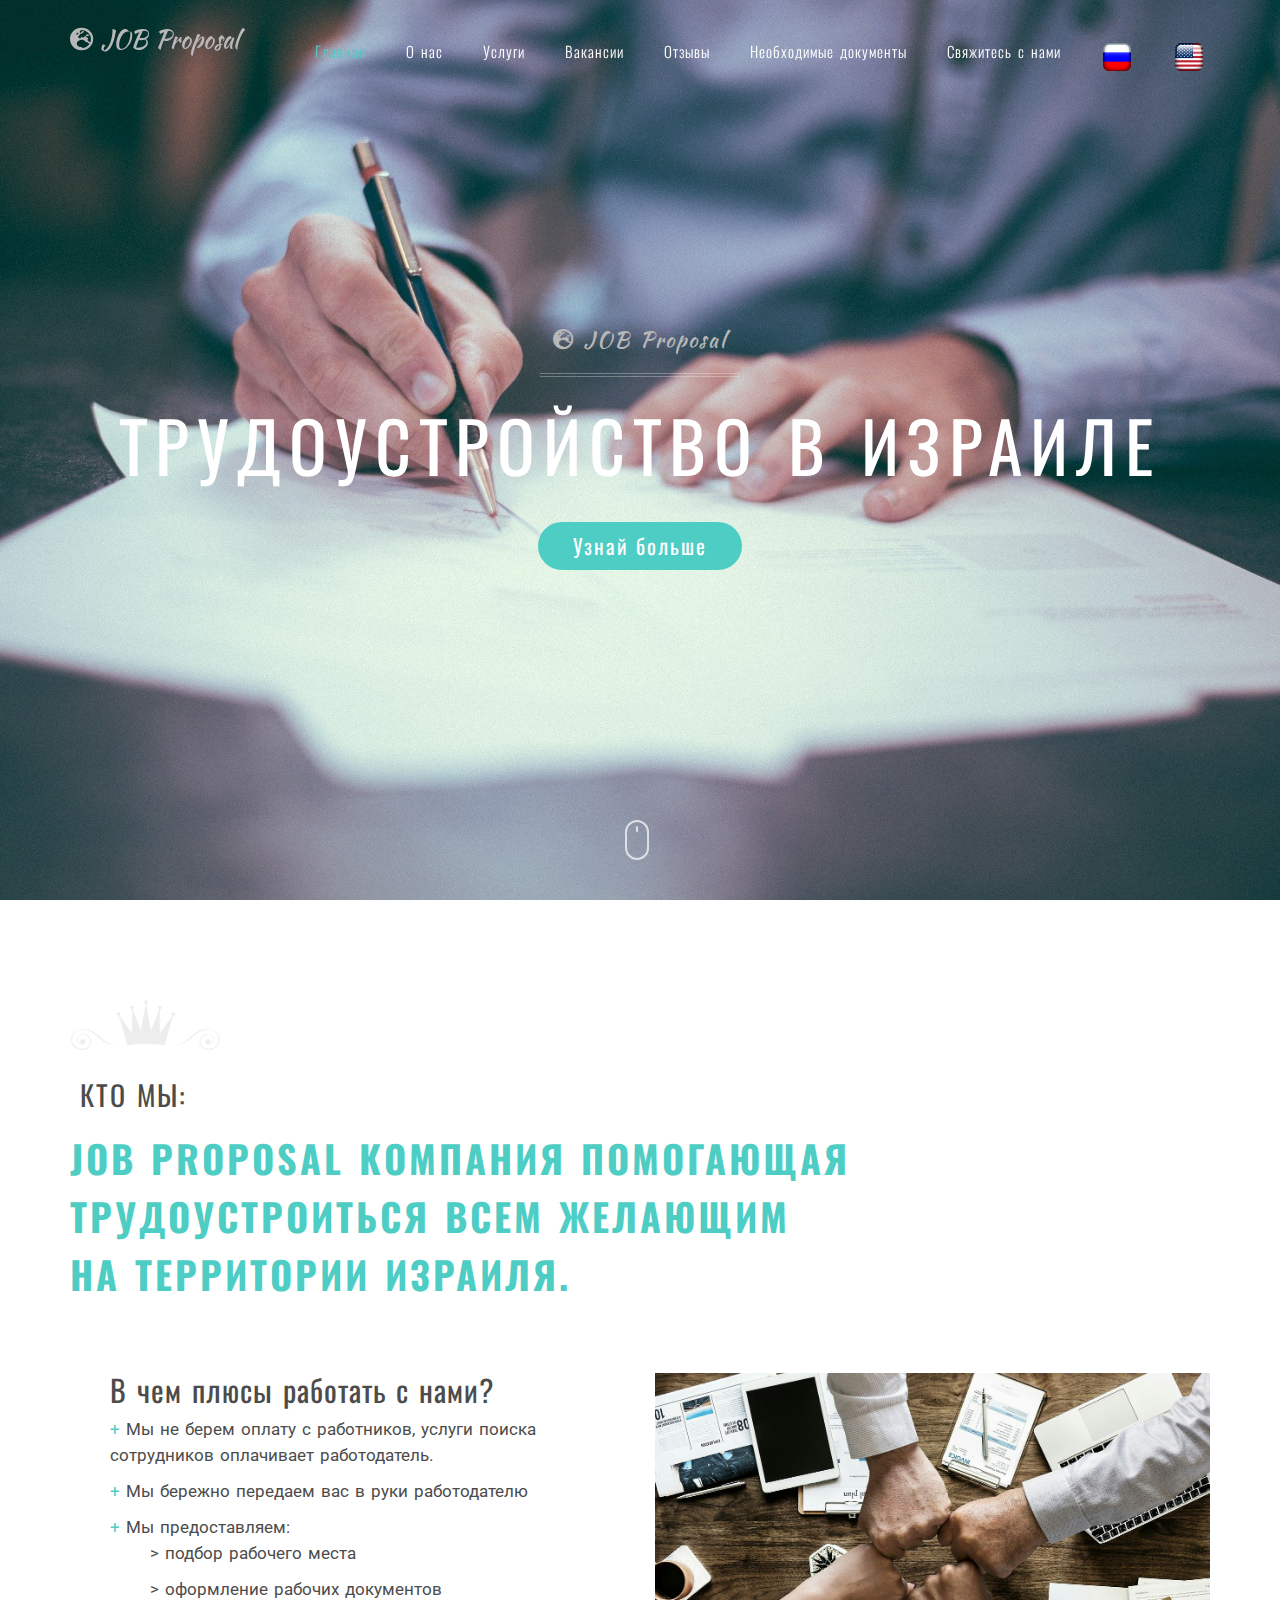
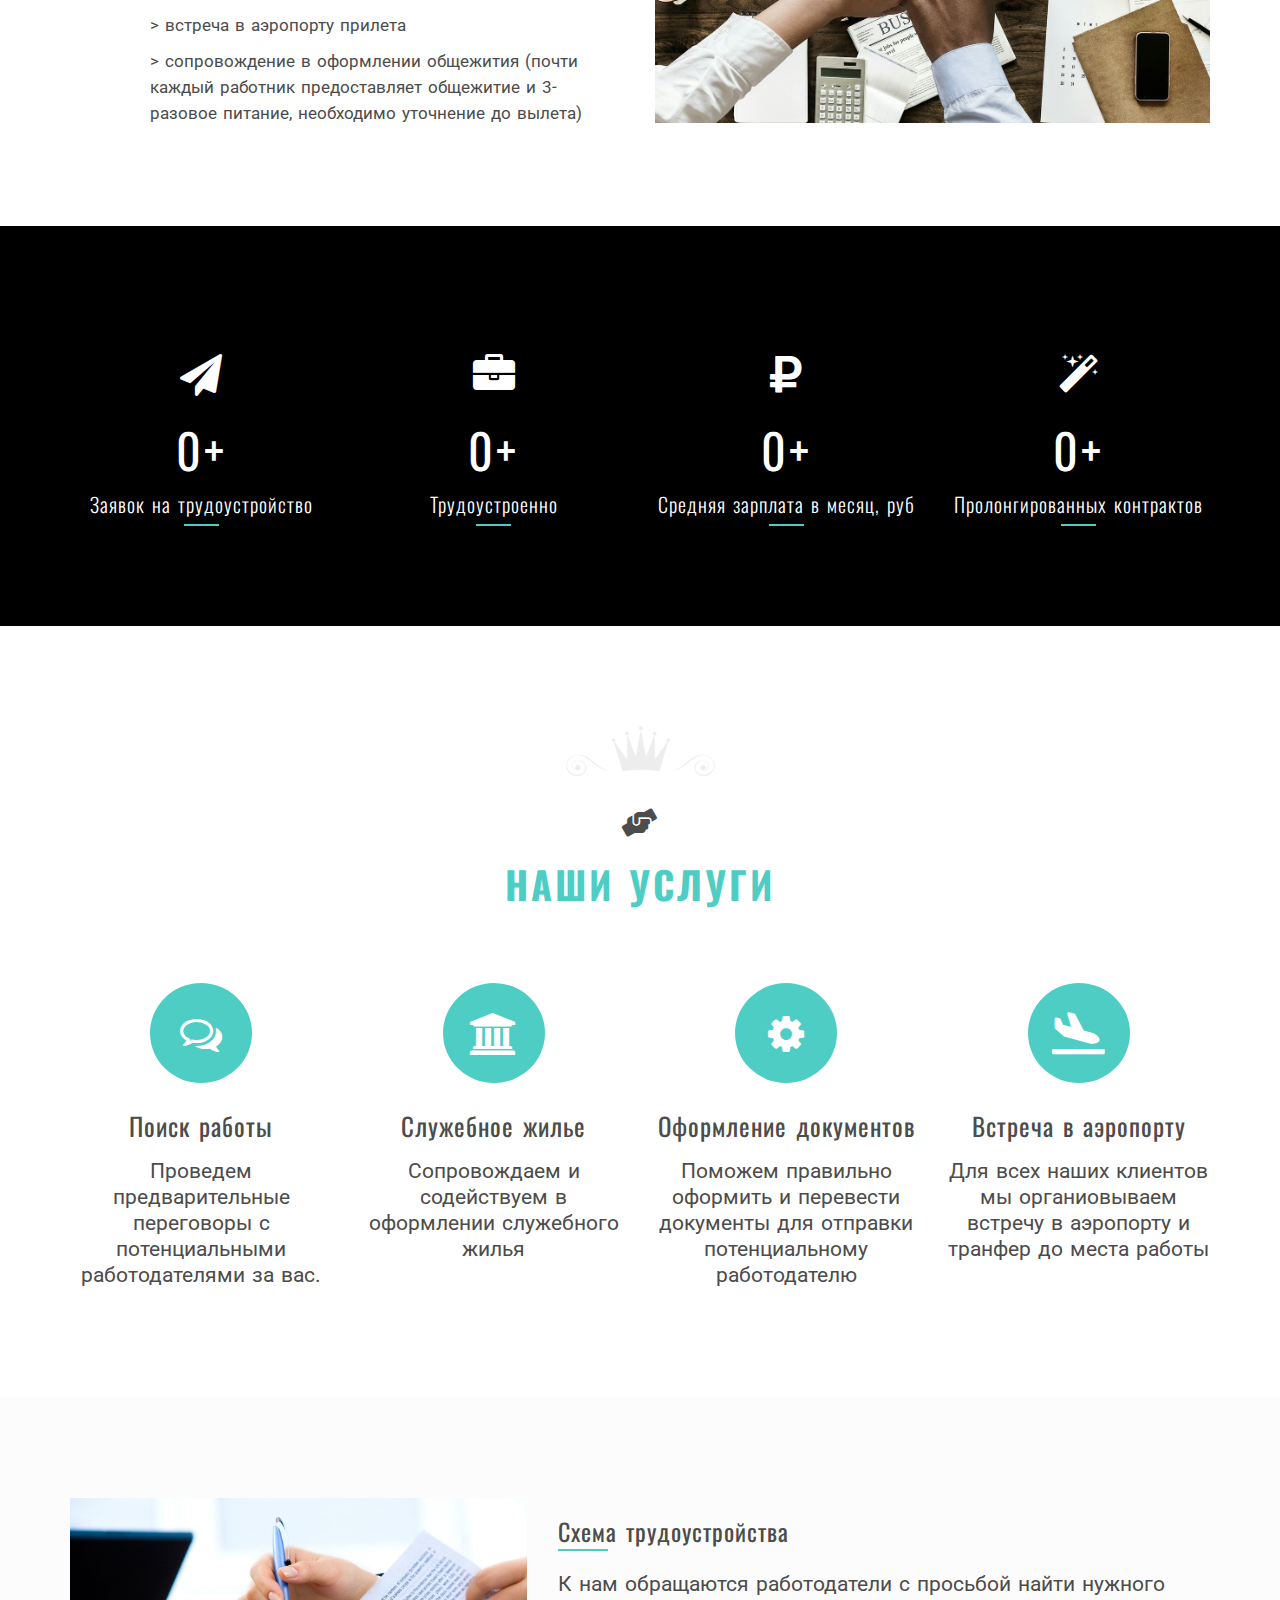
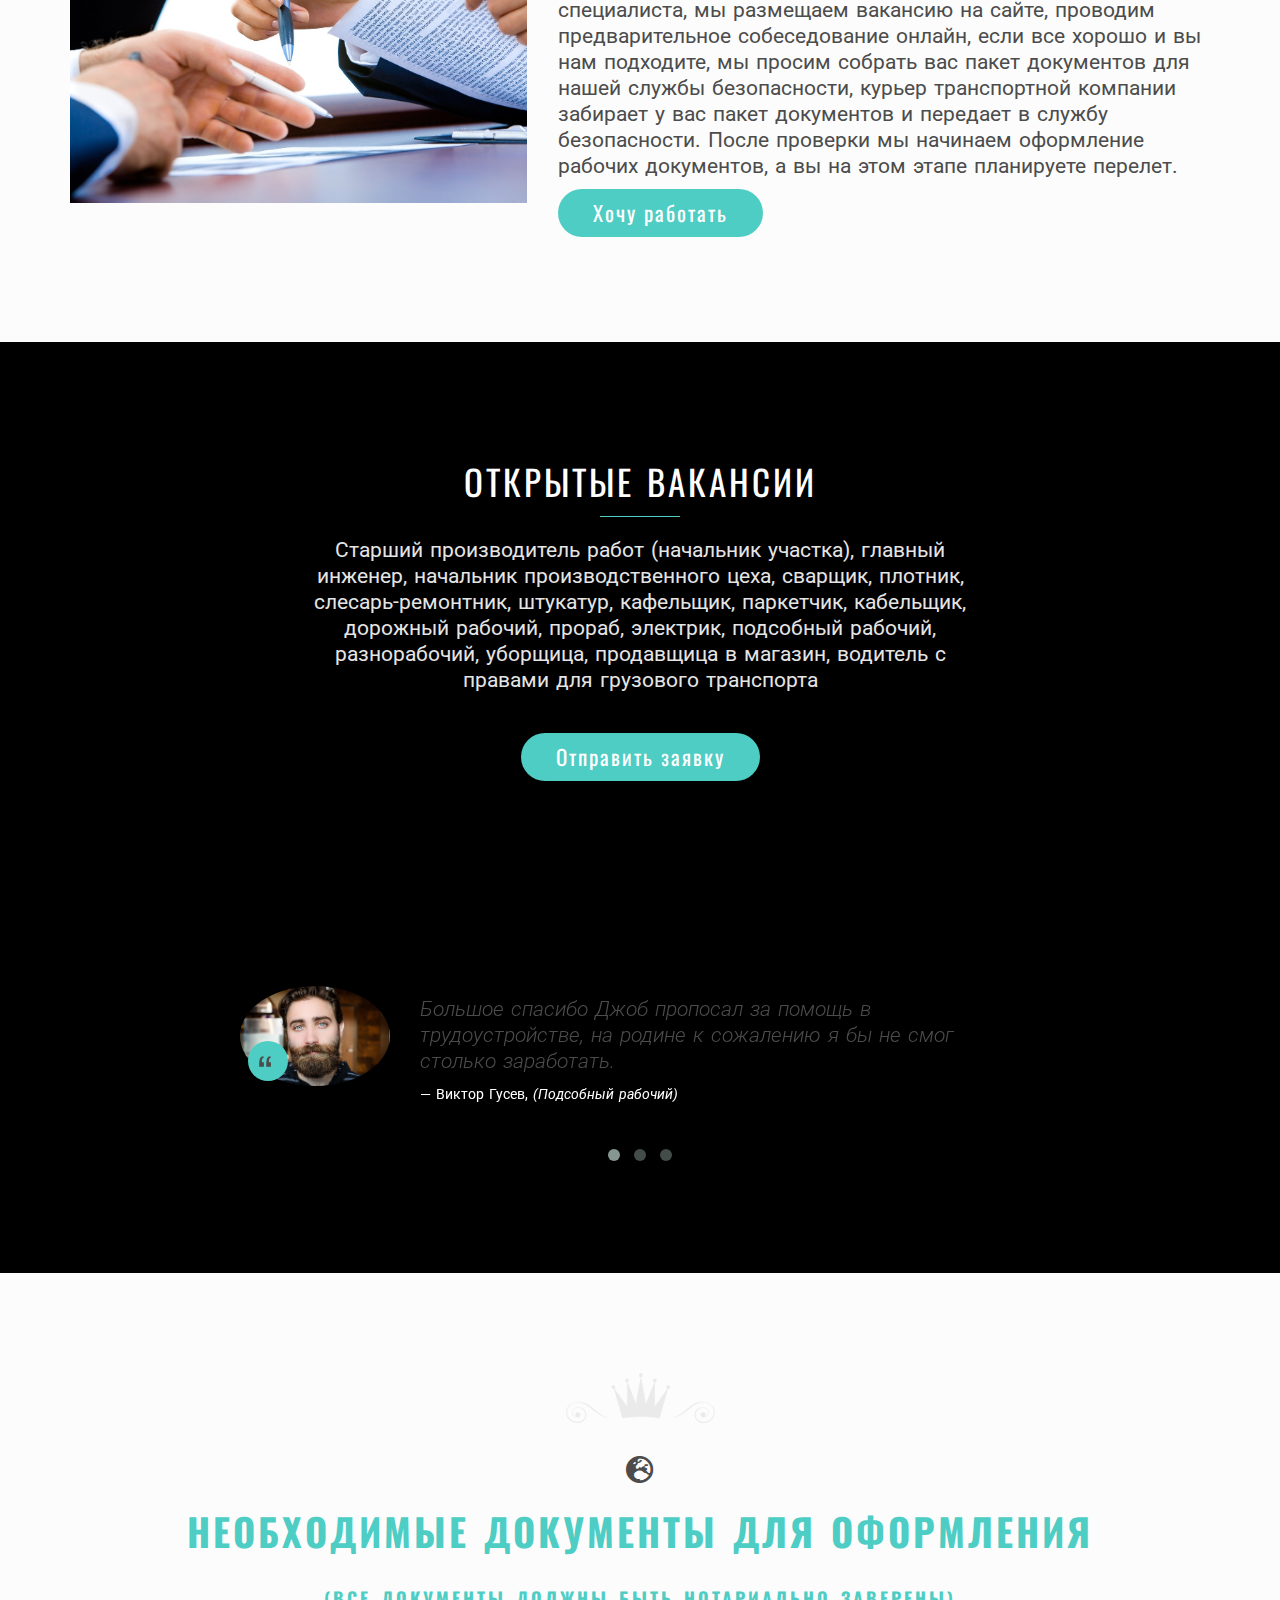
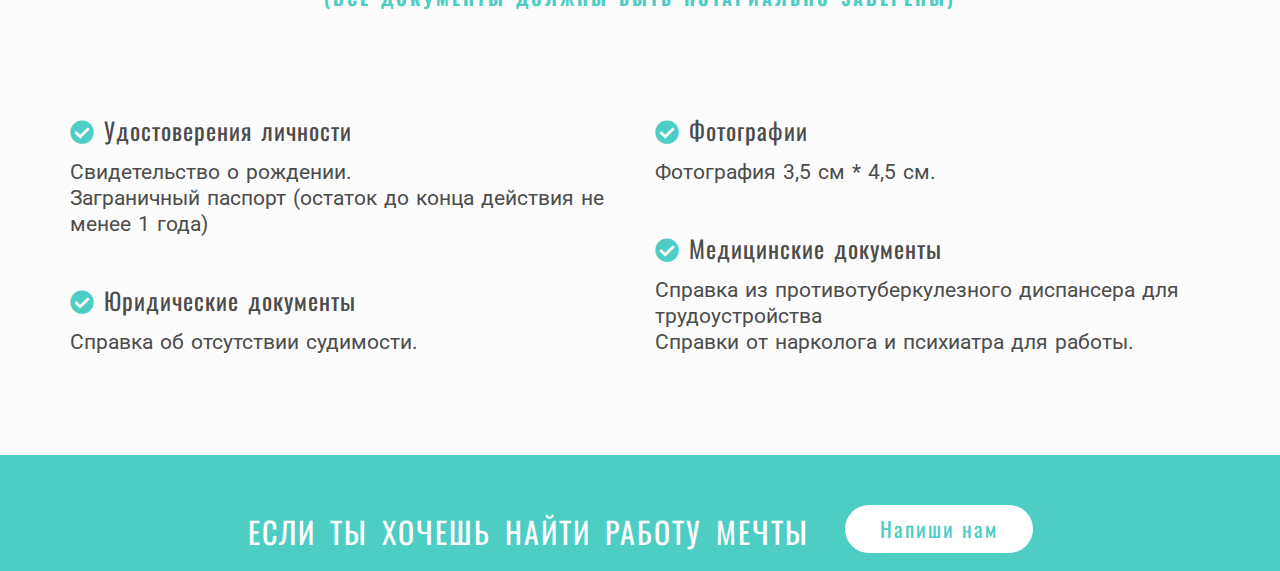
<file: index.html>
<!DOCTYPE html>
<html lang="ru">

<head>
    <meta charset="utf-8">
    <meta http-equiv="X-UA-Compatible" content="IE=edge">
    <meta name="viewport" content="width=device-width, initial-scale=1">
    <title>JOB Proposal - трудоустройство в Израиле</title>
    <link rel="shortcut icon" href="./images/favicon.ico" type="image/x-icon">
    <link href="https://fonts.googleapis.com/css?family=Kaushan+Script|Roboto&display=swap" rel="stylesheet">
    <link href="http://fonts.googleapis.com/css?family=Open+Sans:400,800italic,800,700italic,700,600italic,400italic,600,300italic,300|Oswald:400,300,700" rel="stylesheet" type="text/css">
    <link rel="stylesheet" href="https://cdnjs.cloudflare.com/ajax/libs/font-awesome/5.11.2/css/all.min.css">
    <!-- Bootstrap -->
    <link href="css/bootstrap.min.css" rel="stylesheet">
    <link href="css/font-awesome.min.css" rel="stylesheet">
    <link href="css/owl.carousel.css" rel="stylesheet">
    <link href="css/owl.theme.css" rel="stylesheet">
    <link href="css/owl.transitions.css" rel="stylesheet">
    <link href="css/style.css" rel="stylesheet">




    <!-- HTML5 shim and Respond.js for IE8 support of HTML5 elements and media queries -->
    <!-- WARNING: Respond.js doesn't work if you view the page via file:// -->
    <!--[if lt IE 9]>
		<script src="js/html5shiv.min.js"></script>
		<script src="js/respond.min.js"></script>
		<![endif]-->
</head>

<body data-spy="scroll" data-target=".main-nav">

    <header class="st-navbar">
        <nav class="navbar navbar-default navbar-fixed-top clearfix" role="navigation">
            <div class="container">
                <!-- Brand and toggle get grouped for better mobile display -->
                <div class="navbar-header">
                    <button type="button" class="navbar-toggle collapsed" data-toggle="collapse" data-target="#sept-main-nav">
						<span class="sr-only">Toggle navigation</span>
						<span class="icon-bar"></span>
						<span class="icon-bar"></span>
						<span class="icon-bar"></span>
					</button>
                    <a class="navbar-brand" href="#">
                        <p><i class="fas fa-globe-europe"></i> JOB Proposal</p>
                    </a>
                </div>

                <!-- Collect the nav links, forms, and other content for toggling -->
                <div class="collapse navbar-collapse main-nav" id="sept-main-nav">
                    <ul class="nav navbar-nav navbar-right">
                        <li class="active"><a href="#home">Главная</a></li>
                        <li><a href="#about">О нас</a></li>
                        <li><a href="#service">Услуги</a></li>
                        <li><a href="#vacancy">Вакансии</a></li>
                        <li><a href="#reviews">Отзывы</a></li>
                        <li><a href="#documents">Необходимые документы</a></li>
                        <li>


                            <a type="button" data-toggle="modal" data-target="#exampleModalCenter">Свяжитесь с нами</a></li>
                        <li>
                            <a href="index.html"><img src="./images/russia_flags_flag_17058.png" alt="Русский"></a>
                        </li>
                        <li>
                            <a href="indexEN.html"><img src="./images/united_states_flags_flag_17080 (1).png" alt="English"></a>
                        </li>
                    </ul>
                </div>
                <!-- /.navbar-collapse -->
            </div>
        </nav>
    </header>

    <section class="home" id="home" data-stellar-background-ratio="0.4">
        <div class="container">
            <div class="row">
                <div class="col-md-12">
                    <div class="st-home-unit">
                        <div class="hero-txt">
                            <p class="hero-work"><span class="name_agency"><i class="fas fa-globe-europe"></i> JOB
									Proposal</span></p>
                            <h2 class="hero-title">Трудоустройство в Израиле</h2>
                            <!-- <p class="hero-sub-title">We Provide Hight Quality Bootstrap Template</p> -->
                            <!-- <a href="#" class="btn btn-default btn-lg left-btn">Purchase Now</a> -->
                            <button type="button" class="btn btn-main btn-lg" data-toggle="modal" data-target="#exampleModalCenter">
								Узнай больше
							</button>



                        </div>

                    </div>
                </div>
            </div>
        </div>
        <div class="mouse-icon">
            <div class="wheel"></div>
        </div>
    </section>
    <section class="about" id="about">
        <div class="container">
            <div class="row">
                <div class="col-md-12">
                    <div class="section-title justify-content-md-center">
                        <h3>Кто мы:</h3>
                        <p>JOB Proposal компания помогающая трудоустроиться всем желающим <br> на территории Израиля.</p>
                    </div>
                    <div class="row mb90">
                        <div class="col-md-6 with_a_marker">
                            <h2 class="mt-0 ml-4">В чем плюсы работать с нами?</h2>
                            <ol>
                                <li>Мы не берем оплату с работников, услуги поиска сотрудников оплачивает работодатель.</li>
                                <li>Мы бережно передаем вас в руки работодателю</li>
                                <li>Мы предоставляем:
                                    <ul>
                                        <li>подбор рабочего места</li>
                                        <li>оформление рабочих документов</li>
                                        <li>встреча в аэропорту прилета</li>
                                        <li>сопровождение в оформлении общежития (почти каждый работник предоставляет общежитие и 3- разовое питание, необходимо уточнение до вылета)</li>
                                    </ul>
                                </li>

                            </ol>
                        </div>
                        <div class="col-md-6">
                            <img src="photos/about.jpg" alt="" class="img-responsive">
                        </div>
                    </div>

                </div>
            </div>
        </div>
    </section>

    <section class="funfacts" data-stellar-background-ratio="0.4">
        <div class="container">
            <div class="row">
                <div class="col-md-3">
                    <div class="funfact">
                        <div class="st-funfact-icon"><i class="fa fa-send"></i></div>
                        <div class="st-funfact-counter"><span class="st-ff-count" data-from="0" data-to="1349" data-runit="1">0</span>+</div>
                        <strong class="funfact-title">Заявок на трудоустройство</strong>
                    </div>
                    <!-- .funfact -->
                </div>
                <div class="col-md-3">
                    <div class="funfact">
                        <div class="st-funfact-icon"><i class="fa fa-briefcase"></i></div>
                        <div class="st-funfact-counter"><span class="st-ff-count" data-from="0" data-to="1127" data-runit="1">0</span>+</div>
                        <strong class="funfact-title">Трудоустроенно</strong>
                    </div>
                    <!-- .funfact -->
                </div>
                <div class="col-md-3">
                    <div class="funfact">
                        <div class="st-funfact-icon"><i class="fas fa-ruble-sign"></i></div>
                        <div class="st-funfact-counter"><span class="st-ff-count" data-from="0" data-to="95480" data-runit="1">0</span>+</div>
                        <strong class="funfact-title">Средняя зарплата в месяц, руб</strong>
                    </div>
                    <!-- .funfact -->
                </div>
                <div class="col-md-3">
                    <div class="funfact">
                        <div class="st-funfact-icon"><i class="fa fa-magic"></i></div>
                        <div class="st-funfact-counter"><span class="st-ff-count" data-from="0" data-to="974" data-runit="1">0</span>+</div>
                        <strong class="funfact-title">Пролонгированных контрактов</strong>
                    </div>
                    <!-- .funfact -->
                </div>
            </div>
        </div>
    </section>

    <section class="service" id="service">
        <div class="container">
            <div class="row">
                <div class="col-md-12">
                    <div class="section-title st-center">
                        <h3><i class="fas fa-hands-helping"></i></h3>
                        <p>Наши услуги</p>
                    </div>
                    <div class="row">
                        <div class="col-md-3">
                            <div class="st-feature">
                                <div class="st-feature-icon"><i class="fa fa-comments-o"></i></div>
                                <strong class="st-feature-title">Поиск работы</strong>
                                <p>Проведем предварительные переговоры с потенциальными работодателями за вас.</p>
                            </div>
                        </div>
                        <div class="col-md-3">
                            <div class="st-feature">
                                <div class="st-feature-icon"><i class="fa fa-university"></i></div>
                                <strong class="st-feature-title">Служебное жилье</strong>
                                <p>Сопровождаем и содействуем в оформлении служебного жилья</p>
                            </div>
                        </div>
                        <div class="col-md-3">
                            <div class="st-feature">
                                <div class="st-feature-icon"><i class="fa fa-cog"></i></div>
                                <strong class="st-feature-title">Оформление документов</strong>
                                <p>Поможем правильно оформить и перевести документы для отправки потенциальному работодателю
                                </p>
                            </div>
                        </div>
                        <div class="col-md-3">
                            <div class="st-feature">
                                <div class="st-feature-icon"><i class="fas fa-plane-arrival"></i></div>
                                <strong class="st-feature-title">Встреча в аэропорту</strong>
                                <p>Для всех наших клиентов мы органиовываем встречу в аэропорту и транфер до места работы
                                </p>
                            </div>
                        </div>
                    </div>
                </div>
            </div>
        </div>
    </section>

    <section class="features-desc">
        <div class="container">
            <div class="row">
                <div class="col-md-5">
                    <img src="photos/feature.jpg" alt="" class="img-responsive">
                </div>
                <div class="col-md-7">
                    <h3 class="bottom-line">Схема трудоустройства</h3>
                    <p>К нам обращаются работодатели с просьбой найти нужного специалиста, мы размещаем вакансию на сайте, проводим предварительное собеседование онлайн, если все хорошо и вы нам подходите, мы просим собрать вас пакет документов для нашей
                        службы безопасности, курьер транспортной компании забирает у вас пакет документов и передает в службу безопасности. После проверки мы начинаем оформление рабочих документов, а вы на этом этапе планируете перелет.</p>
                    <button type="button" class="btn btn-main btn-lg" data-toggle="modal" data-target="#exampleModalCenter">
						Хочу работать
					</button>
                </div>
            </div>
        </div>
    </section>

    <section class="call-2-acction" id="vacancy" data-stellar-background-ratio="0.4">
        <div class="container">
            <div class="row">
                <div class="col-md-12">
                    <div class="c2a">
                        <h2 class="text-white">Открытые вакансии</h2>
                        <p class="text-white">Старший производитель работ (начальник участка), главный инженер, начальник производственного цеха, сварщик, плотник, слесарь-ремонтник, штукатур, кафельщик, паркетчик, кабельщик, дорожный рабочий, прораб, электрик, подсобный рабочий,
                            разнорабочий, уборщица, продавщица в магазин, водитель с правами для грузового транспорта
                        </p>

                        <button type="button" class="btn btn-main btn-lg" data-toggle="modal" data-target="#exampleModalCenter">
							Отправить заявку
						</button>

                    </div>
                </div>
            </div>
        </div>
    </section>

    <section class="testimonials" id="reviews">
        <div class="container">
            <div class="row">
                <div class="col-md-12">
                    <div class="testimonials-carousel">
                        <ul>
                            <li>
                                <div class="testimonial">
                                    <div class="testimonial-img">
                                        <img src="photos/client.jpg" alt="" width="150px">
                                    </div>
                                    <blockquote>
                                        <p>Большое спасибо Джоб пропосал за помощь в трудоустройстве, на родине к сожалению я бы не смог столько заработать.</p>
                                        <footer>Виктор Гусев, <cite title="Source Title">(Подсобный рабочий)</cite>
                                        </footer>
                                    </blockquote>
                                </div>
                            </li>
                            <li>
                                <div class="testimonial">
                                    <div class="testimonial-img">
                                        <img src="photos/client2.jpg" alt="" width="150px">
                                    </div>
                                    <blockquote>
                                        <p>Спасибо фирме. Все быстро и четко. Жаль у нас в стране деньги не заработать
                                        </p>
                                        <footer>Мария Синицина, <cite title="Source Title">(продавщица)</cite></footer>
                                    </blockquote>
                                </div>
                            </li>
                            <li>
                                <div class="testimonial">
                                    <div class="testimonial-img">
                                        <img src="photos/client3.jpg" alt="" width="150px">
                                    </div>
                                    <blockquote>
                                        <p>Ребятам спасибо, все на высоте, но ставлю 4 из 5, т.к по срокам затянули на целую неделю.</p>
                                        <footer>Антон Яценко, <cite title="Source Title">(электрик)</cite></footer>
                                    </blockquote>
                                </div>
                            </li>
                        </ul>
                    </div>
                </div>
            </div>
        </div>
    </section>

    <section class="faq-sec" id="documents">
        <div class="container">
            <div class="row">
                <div class="col-md-12">
                    <!-- <h2 class="tac">frequently asked questions</h2> -->
                    <div class="section-title st-center">
                        <h3><i class="fas fa-globe-europe"></i></h3>
                        <p>Необходимые документы для оформления <br><span class="font-small">(все документы должны быть
								нотариально заверены)</span></p>
                    </div>
                </div>
            </div>
            <div class="row">
                <div class="col-md-6">
                    <div class="faq">
                        <h3><i class="fas fa-check-circle"></i> Удостоверения личности</h3>
                        <p>Свидетельство о рождении.<br> Заграничный паспорт (остаток до конца действия не менее 1 года)
                        </p>
                    </div>
                    <div class="faq">
                        <h3><i class="fas fa-check-circle"></i> Юридические документы</h3>
                        <p>Справка об отсутствии судимости.
                        </p>
                    </div>
                </div>
                <div class="col-md-6">
                    <div class="faq">
                        <h3><i class="fas fa-check-circle"></i> Фотографии</h3>
                        <p>Фотография 3,5 см * 4,5 см.</p>
                    </div>
                    <div class="faq">
                        <h3><i class="fas fa-check-circle"></i> Медицинские документы</h3>
                        <p>Справка из противотуберкулезного диспансера для трудоустройства<br> Справки от нарколога и психиатра для работы.</p>
                    </div>
                </div>
            </div>
        </div>
    </section>
    <section class="call-us">
        <div class="container">
            <div class="row">
                <div class="col-md-12">
                    <h3>Если ты хочешь найти работу мечты</h3>

                    <button type="button" class="btn btn-main btn-lg btn_with_border" data-toggle="modal" data-target="#exampleModalCenter">
						Напиши нам
					</button>

                </div>
            </div>
        </div>
    </section>








    <!-- Modal -->
    <div class="modal fade" id="exampleModalCenter" tabindex="-1" role="dialog" aria-labelledby="exampleModalCenterTitle" aria-hidden="true">
        <div class="modal-dialog modal-dialog-centered" role="document">
            <div class="modal-content">
                <div class="modal-header">
                    <h5 class="modal-title" id="exampleModalCenterTitle">Напиши нам</h5>
                    <button type="button" class="close" data-dismiss="modal" aria-label="Close">
          <span aria-hidden="true">&times;</span>
        </button>
                </div>
                <div class="modal-body">
                    <div class="container w-100">
                        <div class="row">
                            <div class="col-md-6">
                                <form class="contact-form" role="form">
                                    <input type="text" class="form-control" id="fname" name="fname" placeholder="Ваше полное ФИО">
                                    <input type="email" class="form-control" id="email" name="email" placeholder="Ваш E-mail">
                                    <input type="text" class="form-control" id="subj" name="subj" placeholder="Специальность">
                                    <textarea id="mssg" name="mssg" placeholder="Ваше сообщение" class="form-control" rows="10"></textarea>
                                    <button class="btn btn-main btn-lg" type="submit" id="send" data-loading-text="<i class='fa fa-spinner fa-spin'></i> Sending..."><i
								class="fa fa-paper-plane "></i> Отправить</button>
                                </form>
                                <div id="result-message" role="alert"></div>
                            </div>

                        </div>
                    </div>
                </div>
                <div class="modal-footer">
                    <button type="button" class="btn btn-secondary" data-dismiss="modal">Close</button>

                </div>
            </div>
        </div>
    </div>


    <footer class="site-footer">
        <div class="container">
            <div class="row">
                <div class="col-md-12">
                    &copy; <a href="https://www.cantothemes.com">CantoThemes</a> 2015.
                    <!-- Don't Remove/Edit this. If you remove this you don't have permission to use this template. -->
                    Designed by <a href="https://www.cantothemes.com">CantoThemes.</a>
                    <!-- So Please don't remove this -->
                    Development of <a href="https://www.linkedin.com/in/sergey-popov-30b635b0/" target="_blank">the
						DotikDeveloper.</a>
                </div>
            </div>
        </div>
    </footer>

    <!-- jQuery (necessary for Bootstrap's JavaScript plugins) -->
    <script src="js/jquery.min.js"></script>
    <!-- Include all compiled plugins (below), or include individual files as needed -->
    <script src="js/bootstrap.min.js"></script>
    <script src="js/jquery.easing.min.js"></script>
    <script src="js/jquery.stellar.js"></script>
    <script src="js/jquery.appear.js"></script>
    <script src="js/jquery.nicescroll.min.js"></script>
    <script src="js/jquery.countTo.js"></script>
    <script src="js/jquery.shuffle.modernizr.js"></script>
    <script src="js/jquery.shuffle.js"></script>
    <script src="js/owl.carousel.js"></script>
    <script src="js/jquery.ajaxchimp.min.js"></script>
    <script src="js/script.js"></script>
</body>

</html>
</file>
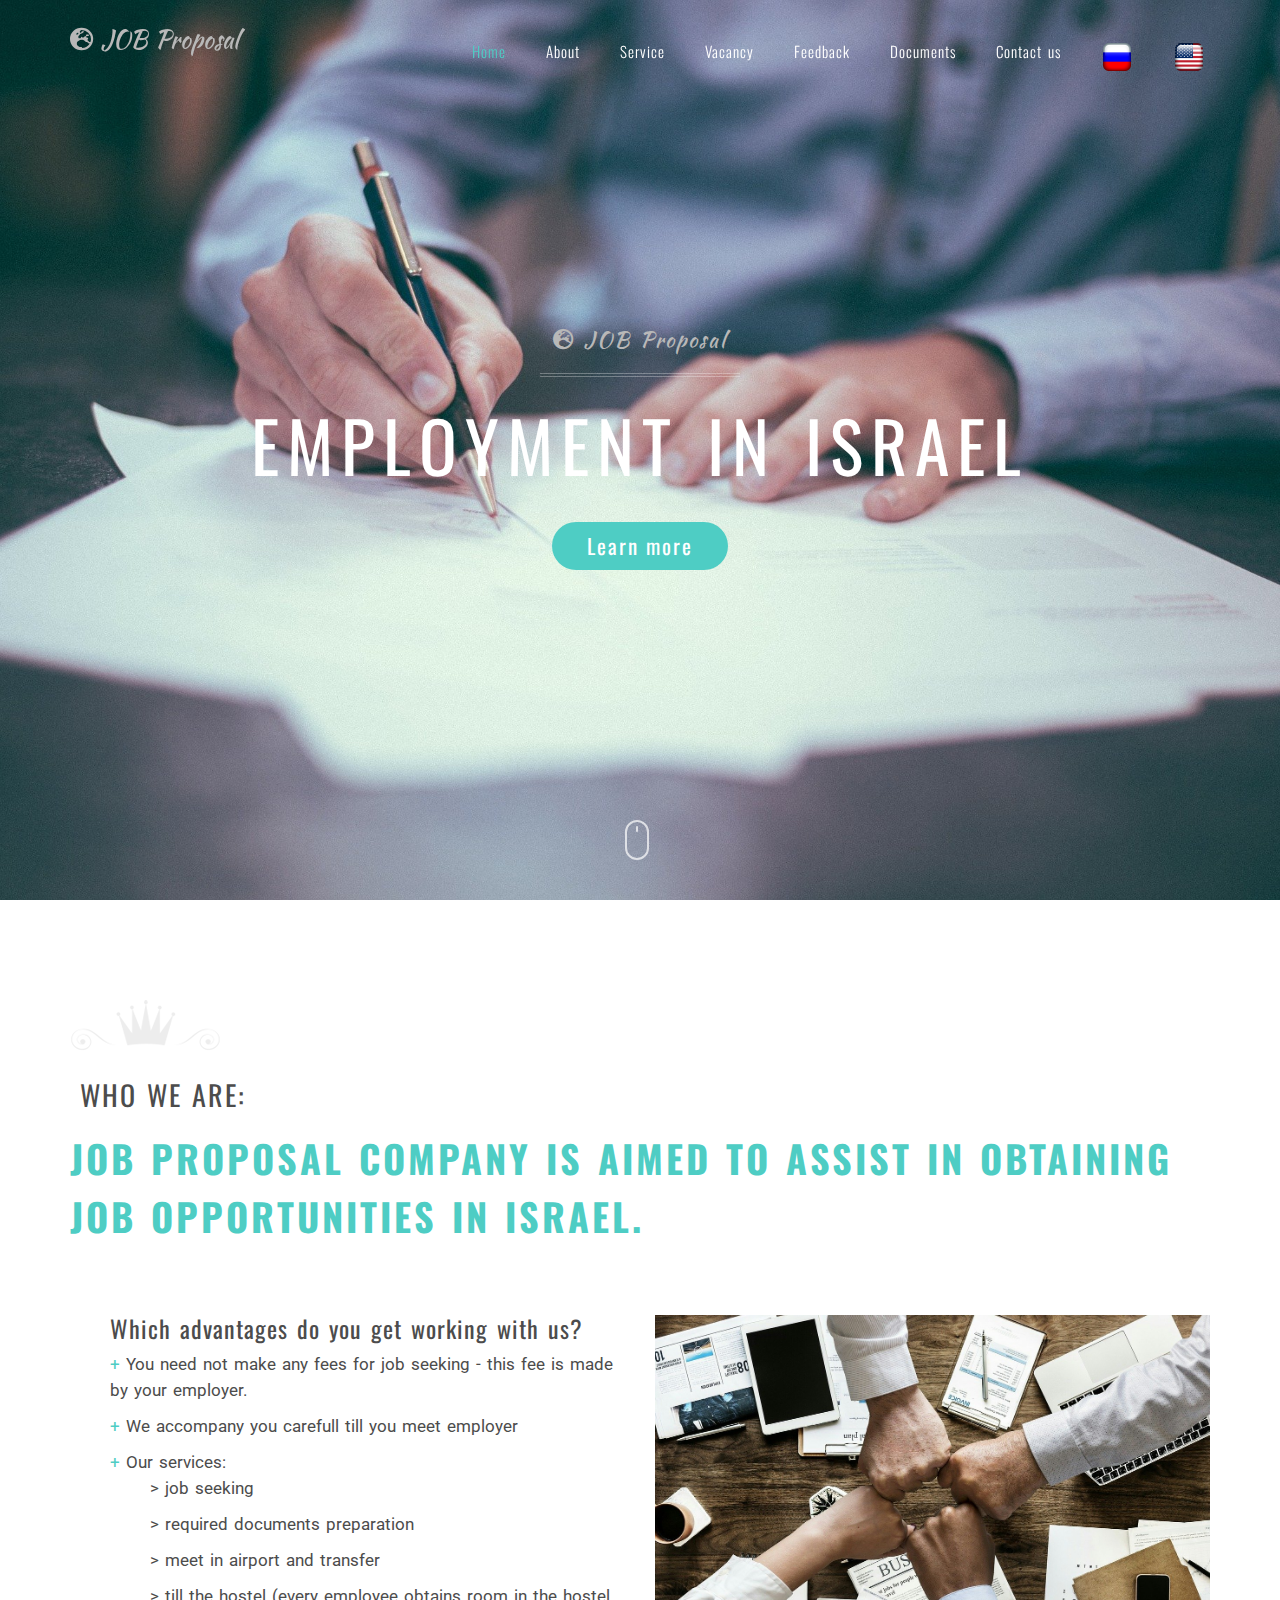
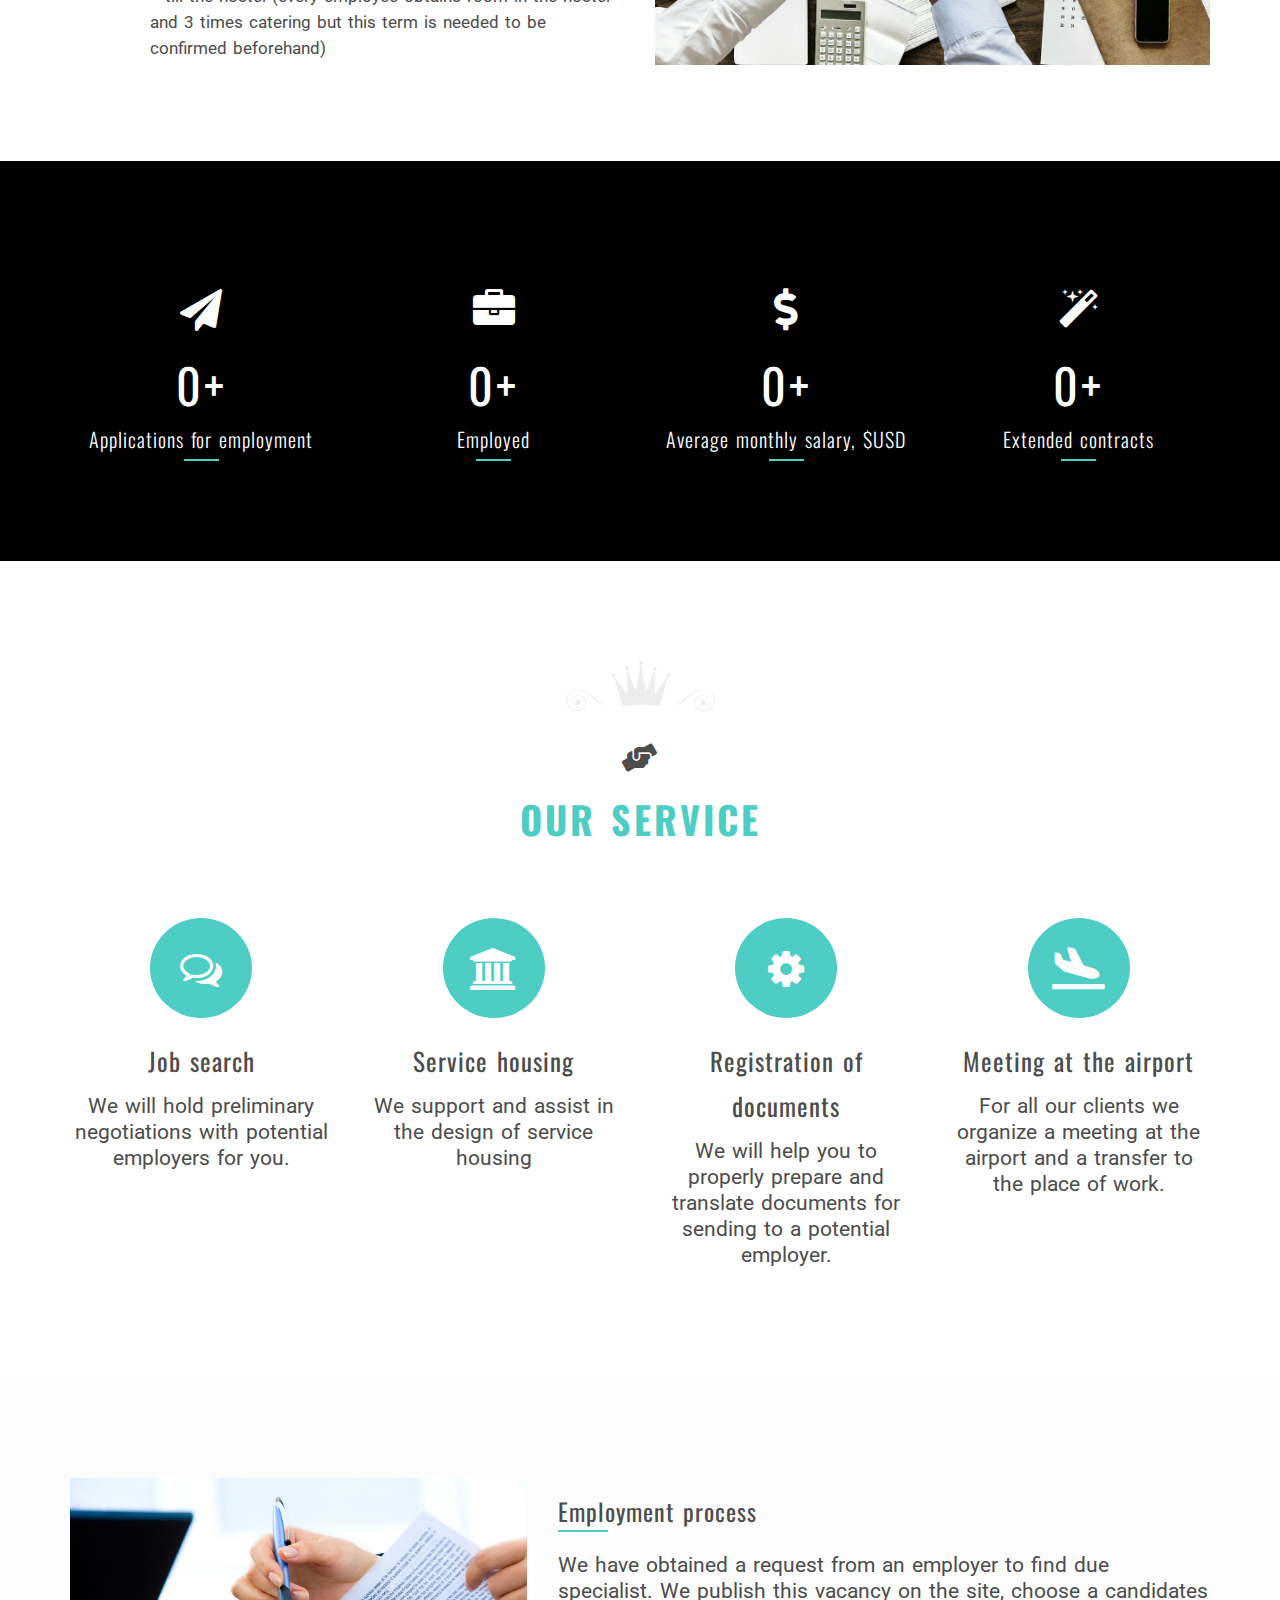
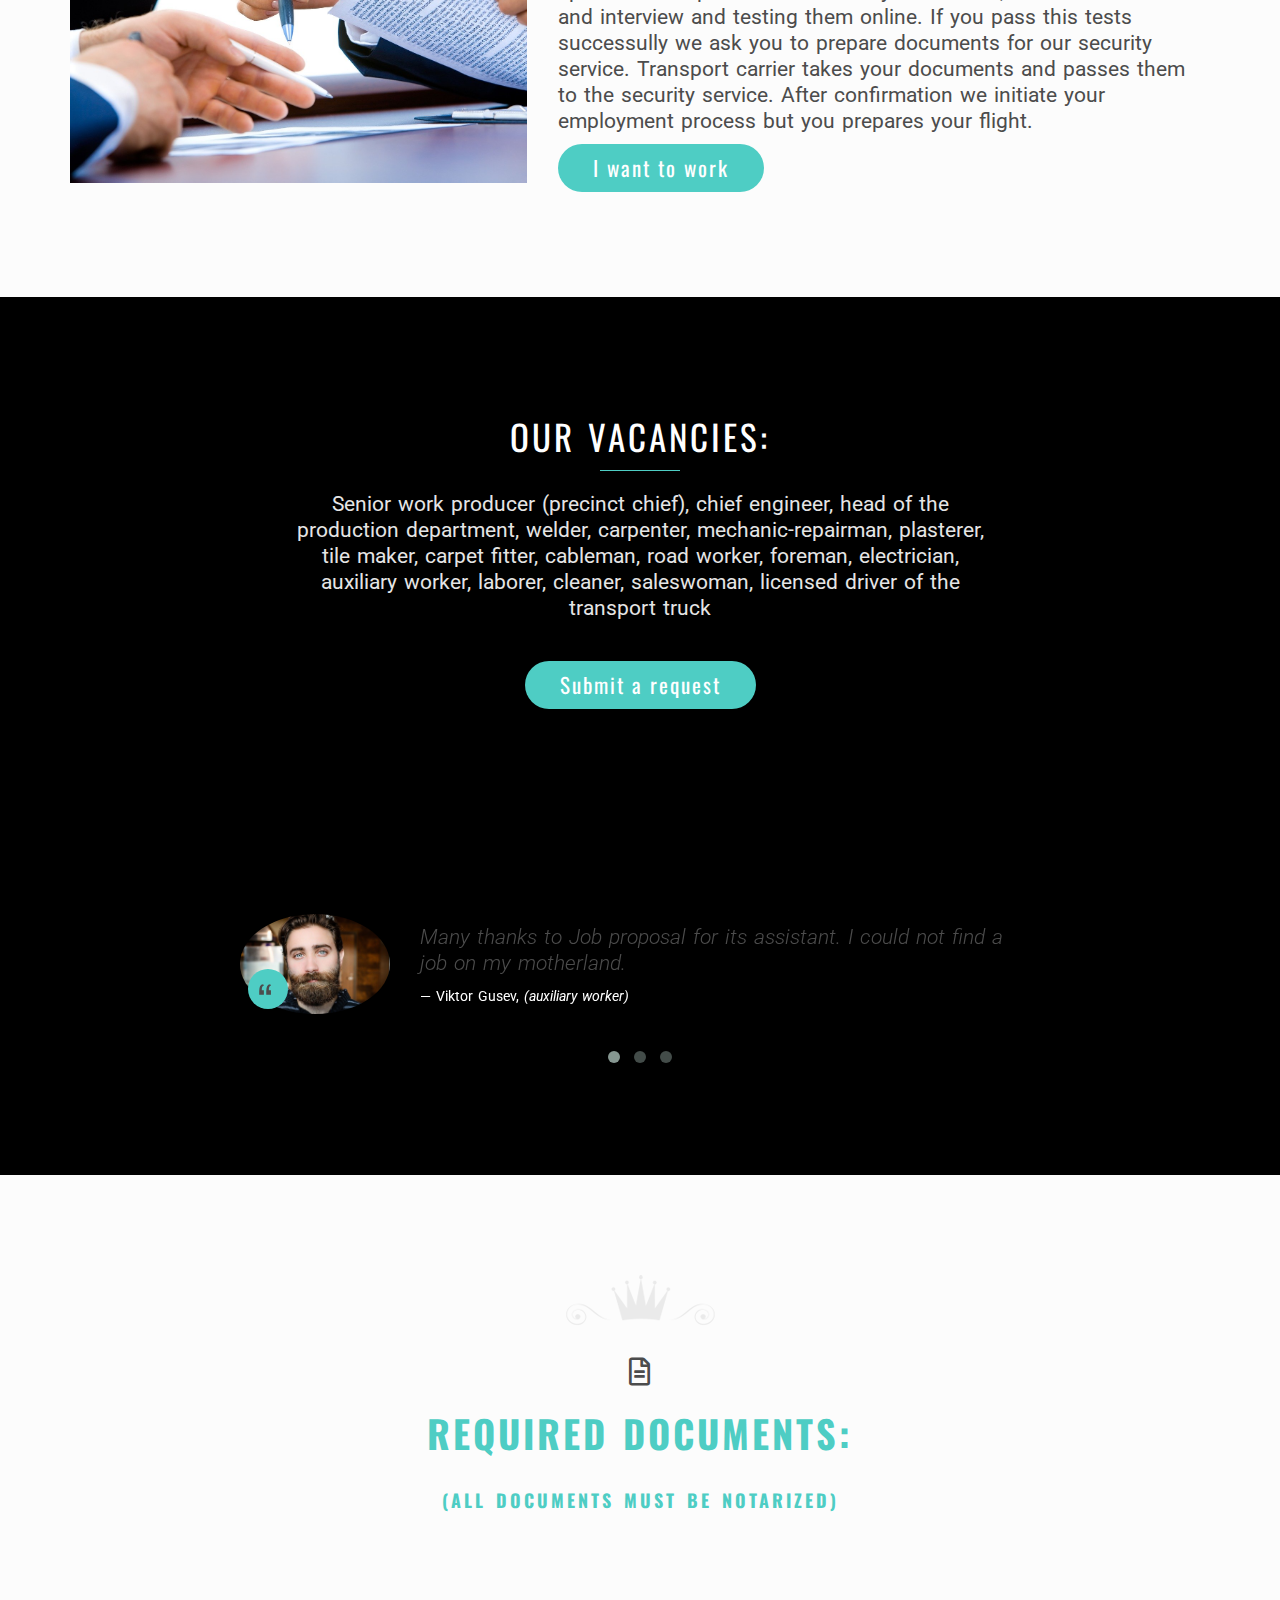
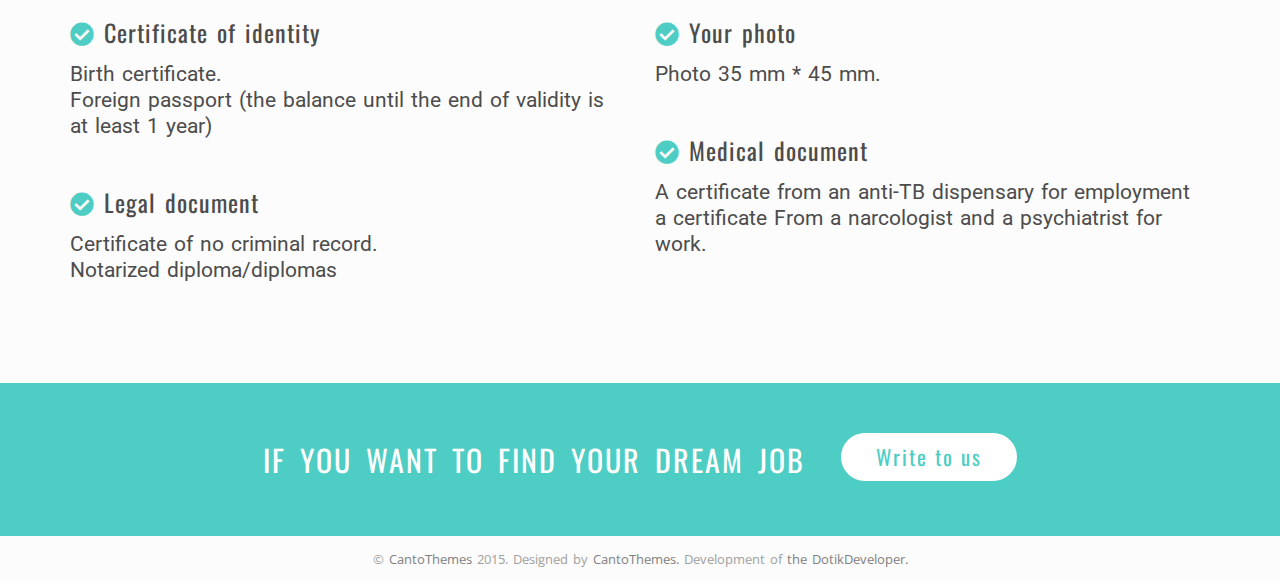
<file: indexEN.html>
<!DOCTYPE html>
<html lang="ru">

<head>
    <meta charset="utf-8">
    <meta http-equiv="X-UA-Compatible" content="IE=edge">
    <meta name="viewport" content="width=device-width, initial-scale=1">
    <title>JOB Proposal - employment in Israel</title>
    <link rel="shortcut icon" href="./images/favicon.ico" type="image/x-icon">
    <link href="https://fonts.googleapis.com/css?family=Kaushan+Script|Roboto&display=swap" rel="stylesheet">
    <link href="http://fonts.googleapis.com/css?family=Open+Sans:400,800italic,800,700italic,700,600italic,400italic,600,300italic,300|Oswald:400,300,700" rel="stylesheet" type="text/css">
    <link rel="stylesheet" href="https://cdnjs.cloudflare.com/ajax/libs/font-awesome/5.11.2/css/all.min.css">
    <!-- Bootstrap -->
    <link href="css/bootstrap.min.css" rel="stylesheet">
    <link href="css/font-awesome.min.css" rel="stylesheet">
    <link href="css/owl.carousel.css" rel="stylesheet">
    <link href="css/owl.theme.css" rel="stylesheet">
    <link href="css/owl.transitions.css" rel="stylesheet">
    <link href="css/style.css" rel="stylesheet">


    <!-- HTML5 shim and Respond.js for IE8 support of HTML5 elements and media queries -->
    <!-- WARNING: Respond.js doesn't work if you view the page via file:// -->
    <!--[if lt IE 9]>
		<script src="js/html5shiv.min.js"></script>
		<script src="js/respond.min.js"></script>
		<![endif]-->
</head>

<body data-spy="scroll" data-target=".main-nav">

    <header class="st-navbar">
        <nav class="navbar navbar-default navbar-fixed-top clearfix" role="navigation">
            <div class="container">
                <!-- Brand and toggle get grouped for better mobile display -->
                <div class="navbar-header">
                    <button type="button" class="navbar-toggle collapsed" data-toggle="collapse" data-target="#sept-main-nav">
						<span class="sr-only">Toggle navigation</span>
						<span class="icon-bar"></span>
						<span class="icon-bar"></span>
						<span class="icon-bar"></span>
					</button>
                    <a class="navbar-brand" href="#">
                        <p><i class="fas fa-globe-europe"></i> JOB Proposal</p>
                    </a>
                </div>

                <!-- Collect the nav links, forms, and other content for toggling -->
                <div class="collapse navbar-collapse main-nav" id="sept-main-nav">
                    <ul class="nav navbar-nav navbar-right">
                        <li class="active"><a href="#home">Home</a></li>
                        <li><a href="#about">About</a></li>
                        <li><a href="#service">Service</a></li>
                        <li><a href="#vacancy">Vacancy</a></li>
                        <li><a href="#reviews">Feedback</a></li>
                        <li><a href="#documents">Documents</a></li>
                        <li>


                            <a type="button" data-toggle="modal" data-target="#exampleModalCenter">Contact us</a></li>
                        <li>
                            <a href="index.html"><img src="./images/russia_flags_flag_17058.png" alt="Русский"></a>
                        </li>
                        <li>
                            <a href="indexEN.html"><img src="./images/united_states_flags_flag_17080 (1).png" alt="English"></a>
                        </li>
                    </ul>
                </div>
                <!-- /.navbar-collapse -->
            </div>
        </nav>
    </header>

    <section class="home" id="home" data-stellar-background-ratio="0.4">
        <div class="container">
            <div class="row">
                <div class="col-md-12">
                    <div class="st-home-unit">
                        <div class="hero-txt">
                            <p class="hero-work"><span class="name_agency"><i class="fas fa-globe-europe"></i> JOB
									Proposal</span></p>
                            <h2 class="hero-title">Employment in Israel</h2>
                            <!-- <p class="hero-sub-title">We Provide Hight Quality Bootstrap Template</p> -->
                            <!-- <a href="#" class="btn btn-default btn-lg left-btn">Purchase Now</a> -->
                            <button type="button" class="btn btn-main btn-lg" data-toggle="modal" data-target="#exampleModalCenter">
								Learn more
							</button>



                        </div>

                    </div>
                </div>
            </div>
        </div>
        <div class="mouse-icon">
            <div class="wheel"></div>
        </div>
    </section>
    <section class="about" id="about">
        <div class="container">
            <div class="row">
                <div class="col-md-12">
                    <div class="section-title justify-content-md-center">
                        <h3>Who we are:</h3>
                        <p>JOB Proposal Company is aimed to assist in obtaining job opportunities in Israel.</p>
                    </div>
                    <div class="row mb90">
                        <div class="col-md-6 with_a_marker">
                            <h3 class="mt-0 ml-4">Which advantages do you get working with us?</h3>
                            <ol>
                                <li>You need not make any fees for job seeking - this fee is made by your employer.</li>
                                <li>We accompany you carefull till you meet employer</li>
                                <li>Our services:
                                    <ul>
                                        <li>job seeking</li>
                                        <li>required documents preparation</li>
                                        <li>meet in airport and transfer</li>
                                        <li>till the hostel (every employee obtains room in the hostel and 3 times catering but this term is needed to be confirmed beforehand)</li>
                                    </ul>
                                </li>
                            </ol>
                        </div>
                        <div class="col-md-6">
                            <img src="photos/about.jpg" alt="" class="img-responsive">
                        </div>
                    </div>

                </div>
            </div>
        </div>
    </section>

    <section class="funfacts" data-stellar-background-ratio="0.4">
        <div class="container">
            <div class="row">
                <div class="col-md-3">
                    <div class="funfact">
                        <div class="st-funfact-icon"><i class="fa fa-send"></i></div>
                        <div class="st-funfact-counter"><span class="st-ff-count" data-from="0" data-to="1349" data-runit="1">0</span>+</div>
                        <strong class="funfact-title">Applications for employment</strong>
                    </div>
                    <!-- .funfact -->
                </div>
                <div class="col-md-3">
                    <div class="funfact">
                        <div class="st-funfact-icon"><i class="fa fa-briefcase"></i></div>
                        <div class="st-funfact-counter"><span class="st-ff-count" data-from="0" data-to="1127" data-runit="1">0</span>+</div>
                        <strong class="funfact-title">Employed</strong>
                    </div>
                    <!-- .funfact -->
                </div>
                <div class="col-md-3">
                    <div class="funfact">
                        <div class="st-funfact-icon"><i class="fas fa-dollar-sign"></i></div>
                        <div class="st-funfact-counter"><span class="st-ff-count" data-from="0" data-to="1504" data-runit="1">0</span>+</div>
                        <strong class="funfact-title">Average monthly salary, $USD</strong>
                    </div>
                    <!-- .funfact -->
                </div>
                <div class="col-md-3">
                    <div class="funfact">
                        <div class="st-funfact-icon"><i class="fa fa-magic"></i></div>
                        <div class="st-funfact-counter"><span class="st-ff-count" data-from="0" data-to="974" data-runit="1">0</span>+</div>
                        <strong class="funfact-title">Extended contracts</strong>
                    </div>
                    <!-- .funfact -->
                </div>
            </div>
        </div>
    </section>

    <section class="service" id="service">
        <div class="container">
            <div class="row">
                <div class="col-md-12">
                    <div class="section-title st-center">
                        <h3><i class="fas fa-hands-helping"></i></h3>
                        <p>Our service</p>
                    </div>
                    <div class="row">
                        <div class="col-md-3">
                            <div class="st-feature">
                                <div class="st-feature-icon"><i class="fa fa-comments-o"></i></div>
                                <strong class="st-feature-title">Job search
</strong>
                                <p>We will hold preliminary negotiations with potential employers for you.</p>
                            </div>
                        </div>
                        <div class="col-md-3">
                            <div class="st-feature">
                                <div class="st-feature-icon"><i class="fa fa-university"></i></div>
                                <strong class="st-feature-title">Service housing</strong>
                                <p>We support and assist in the design of service housing</p>
                            </div>
                        </div>
                        <div class="col-md-3">
                            <div class="st-feature">
                                <div class="st-feature-icon"><i class="fa fa-cog"></i></div>
                                <strong class="st-feature-title">Registration of documents</strong>
                                <p>We will help you to properly prepare and translate documents for sending to a potential employer.
                                </p>
                            </div>
                        </div>
                        <div class="col-md-3">
                            <div class="st-feature">
                                <div class="st-feature-icon"><i class="fas fa-plane-arrival"></i></div>
                                <strong class="st-feature-title">Meeting at the airport</strong>
                                <p>For all our clients we organize a meeting at the airport and a transfer to the place of work.
                                </p>
                            </div>
                        </div>
                    </div>
                </div>
            </div>
        </div>
    </section>

    <section class="features-desc">
        <div class="container">
            <div class="row">
                <div class="col-md-5">
                    <img src="photos/feature.jpg" alt="" class="img-responsive">
                </div>
                <div class="col-md-7">
                    <h3 class="bottom-line">Employment process</h3>
                    <p>We have obtained a request from an employer to find due specialist. We publish this vacancy on the site, choose a candidates and interview and testing them online. If you pass this tests successully we ask you to prepare documents
                        for our security service. Transport carrier takes your documents and passes them to the security service. After confirmation we initiate your employment process but you prepares your flight.</p>
                    <button type="button" class="btn btn-main btn-lg" data-toggle="modal" data-target="#exampleModalCenter">
						I want to work
					</button>
                </div>
            </div>
        </div>
    </section>

    <section class="call-2-acction" id="vacancy" data-stellar-background-ratio="0.4">
        <div class="container">
            <div class="row">
                <div class="col-md-12">
                    <div class="c2a">
                        <h2 class="text-white">Our vacancies:</h2>
                        <p class="text-white">Senior work producer (precinct chief), chief engineer, head of the production department, welder, carpenter, mechanic-repairman, plasterer, tile maker, carpet fitter, cableman, road worker, foreman, electrician, auxiliary worker,
                            laborer, cleaner, saleswoman, licensed driver of the transport truck
                        </p>

                        <button type="button" class="btn btn-main btn-lg" data-toggle="modal" data-target="#exampleModalCenter">
							Submit a request
						</button>

                    </div>
                </div>
            </div>
        </div>
    </section>

    <section class="testimonials" id="reviews">
        <div class="container">
            <div class="row">
                <div class="col-md-12">
                    <div class="testimonials-carousel">
                        <ul>
                            <li>
                                <div class="testimonial">
                                    <div class="testimonial-img">
                                        <img src="photos/client.jpg" alt="" width="150px">
                                    </div>
                                    <blockquote>
                                        <p>Many thanks to Job proposal for its assistant. I could not find a job on my motherland.</p>
                                        <footer>Viktor Gusev, <cite title="Source Title">(auxiliary worker)</cite>
                                        </footer>
                                    </blockquote>
                                </div>
                            </li>
                            <li>
                                <div class="testimonial">
                                    <div class="testimonial-img">
                                        <img src="photos/client2.jpg" alt="" width="150px">
                                    </div>
                                    <blockquote>
                                        <p>Thanks to the firm, everything was fast and clear. Its pretty to have no opportunity to earn money in my country...
                                        </p>
                                        <footer>Mariya Sinitsina, <cite title="Source Title">(saleswoman)</cite></footer>
                                    </blockquote>
                                </div>
                            </li>
                            <li>
                                <div class="testimonial">
                                    <div class="testimonial-img">
                                        <img src="photos/client3.jpg" alt="" width="150px">
                                    </div>
                                    <blockquote>
                                        <p>Thanks to guys you are cool but delayed my documnets for a week, that's why 4.</p>
                                        <footer>Anton Yatsenko, <cite title="Source Title">(electrician)</cite></footer>
                                    </blockquote>
                                </div>
                            </li>
                        </ul>
                    </div>
                </div>
            </div>
        </div>
    </section>


    <section class="faq-sec" id="documents">
        <div class="container">
            <div class="row">
                <div class="col-md-12">
                    <!-- <h2 class="tac">frequently asked questions</h2> -->
                    <div class="section-title st-center">
                        <h3><i class="far fa-file-alt"></i></h3>
                        <p>Required documents: <br><span class="font-small">(all documents must be notarized)</span></p>
                    </div>
                </div>
            </div>
            <div class="row">
                <div class="col-md-6">
                    <div class="faq">
                        <h3><i class="fas fa-check-circle"></i> Certificate of identity</h3>
                        <p>Birth certificate.<br> Foreign passport (the balance until the end of validity is at least 1 year)
                        </p>
                    </div>
                    <div class="faq">
                        <h3><i class="fas fa-check-circle"></i> Legal document</h3>
                        <p>Certificate of no criminal record.<br> Notarized diploma/diplomas
                        </p>
                    </div>
                </div>
                <div class="col-md-6">
                    <div class="faq">
                        <h3><i class="fas fa-check-circle"></i> Your photo</h3>
                        <p>Photo 35 mm * 45 mm.</p>
                    </div>
                    <div class="faq">
                        <h3><i class="fas fa-check-circle"></i> Medical document</h3>
                        <p>A certificate from an anti-TB dispensary for employment <br> a certificate From a narcologist and a psychiatrist for work.</p>
                    </div>
                </div>
            </div>
        </div>
    </section>
    <section class="call-us">
        <div class="container">
            <div class="row">
                <div class="col-md-12">
                    <h3>If you want to find your dream job</h3>

                    <button type="button" class="btn btn-main btn-lg btn_with_border" data-toggle="modal" data-target="#exampleModalCenter">
						Write to us
					</button>

                </div>
            </div>
        </div>
    </section>








    <!-- Modal -->
    <div class="modal fade" id="exampleModalCenter" tabindex="-1" role="dialog" aria-labelledby="exampleModalCenterTitle" aria-hidden="true">
        <div class="modal-dialog modal-dialog-centered" role="document">
            <div class="modal-content">
                <div class="modal-header">
                    <h5 class="modal-title" id="exampleModalCenterTitle"></h5>Contact us
                    <button type="button" class="close" data-dismiss="modal" aria-label="Close">
          <span aria-hidden="true">&times;</span>
        </button>
                </div>
                <div class="modal-body">
                    <div class="container w-100">
                        <div class="row">
                            <div class="col-md-6">
                                <form class="contact-form" role="form">
                                    <input type="text" class="form-control" id="fname" name="fname" placeholder="Ваше полное ФИО">
                                    <input type="email" class="form-control" id="email" name="email" placeholder="Ваш E-mail">
                                    <input type="text" class="form-control" id="subj" name="subj" placeholder="Специальность">
                                    <textarea id="mssg" name="mssg" placeholder="Ваше сообщение" class="form-control" rows="10"></textarea>
                                    <button class="btn btn-main btn-lg" type="submit" id="send" data-loading-text="<i class='fa fa-spinner fa-spin'></i> Sending..."><i
								class="fa fa-paper-plane "></i> Send</button>
                                </form>
                                <div id="result-message" role="alert"></div>
                            </div>

                        </div>
                    </div>
                </div>
                <div class="modal-footer">
                    <button type="button" class="btn btn-secondary" data-dismiss="modal">Close</button>

                </div>
            </div>
        </div>
    </div>


    <footer class="site-footer">
        <div class="container">
            <div class="row">
                <div class="col-md-12">
                    &copy; <a href="https://www.cantothemes.com">CantoThemes</a> 2015.
                    <!-- Don't Remove/Edit this. If you remove this you don't have permission to use this template. -->
                    Designed by <a href="https://www.cantothemes.com">CantoThemes.</a>
                    <!-- So Please don't remove this -->
                    Development of <a href="https://www.linkedin.com/in/sergey-popov-30b635b0/" target="_blank">the
						DotikDeveloper.</a>
                </div>
            </div>
        </div>
    </footer>

    <!-- jQuery (necessary for Bootstrap's JavaScript plugins) -->
    <script src="js/jquery.min.js"></script>
    <!-- Include all compiled plugins (below), or include individual files as needed -->
    <script src="js/bootstrap.min.js"></script>
    <script src="js/jquery.easing.min.js"></script>
    <script src="js/jquery.stellar.js"></script>
    <script src="js/jquery.appear.js"></script>
    <script src="js/jquery.nicescroll.min.js"></script>
    <script src="js/jquery.countTo.js"></script>
    <script src="js/jquery.shuffle.modernizr.js"></script>
    <script src="js/jquery.shuffle.js"></script>
    <script src="js/owl.carousel.js"></script>
    <script src="js/jquery.ajaxchimp.min.js"></script>
    <script src="js/script.js"></script>
</body>

</html>
</file>
<file: css/style.css>
/*
 * Sept - Free Bootstrap 3 Theme/Landing page
 * Author: CantoThemes
 * Author URL: https://www.cantothemes.com/
 * License: Attribution-NonCommercial CC BY-NC 
 * License URL: https://creativecommons.org/licenses/by-nc/4.0/
 * 
 * -------------------------------------------------------------------
 * This theme under "Attribution-NonCommercial CC BY-NC". You can't remove footer credit link.
 */

body {
    font-family: "Open Sans";
    color: #e9e6e6;
    font-weight: 400;
    font-size: 14px;
    line-height: 26px;
    word-spacing: 2px;
    -webkit-font-smoothing: antialiased;
}

a.navbar-brand p {
    font-family: 'Kaushan Script', cursive;
    font-size: x-large;
    color: #b8b8b8;
}

.name_agency {
    font-family: 'Kaushan Script', cursive;
    color: #b8b8b8;
}

.name_agency_font {
    font-family: 'Kaushan Script', cursive;
}

p,
ul,
li {
    margin-bottom: 26px;
    font-family: 'Roboto', sans-serif;
    color: #4c4c4c;
    list-style-type: none;
    margin-bottom: 1rem;
    font-size: 2.1rem;
}

ul,
li {
    margin-bottom: 20px;
    font-family: 'Roboto', sans-serif;
    color: #4c4c4c;
    list-style-type: none;
    margin-bottom: 1rem;
    font-size: 1.7rem;
}

button.btn_with_border {
    background-color: white;
    color: #4ecdc4;
}

.with_a_marker li:before {
    content: "+ ";
    color: #4ecdc4;
}

.with_a_marker ul li:before {
    content: "> ";
    color: #4c4c4c;
}

h2.mt-0.ml-4,
h3.mt-0.ml-4 {
    margin-top: 0;
    margin-left: 4rem;
}

p.text-white {
    color: #e5e5e5;
}

span.font-small {
    font-size: large;
}

a {
    color: #4ecdc4;
    text-decoration: none !important;
    -webkit-transition: color 0.3s;
    transition: color 0.3s;
}

a:hover {
    color: #4c4c4c;
}

h1,
h2,
h3,
h4,
h5,
h6 {
    font-family: "Oswald";
    color: #4c4c4c;
    letter-spacing: 1px;
    font-weight: 400;
}

.form-control {
    border-radius: 2px !important;
    padding: 15px 20px !important;
    height: auto;
    border-color: #e5e5e5 !important;
    box-shadow: none !important;
}

.form-control:focus {
    border-color: #4ecdc4 !important;
}

.mb250 {
    margin-bottom: 250px !important;
}

.mb245 {
    margin-bottom: 245px !important;
}

.mb240 {
    margin-bottom: 240px !important;
}

.mb235 {
    margin-bottom: 235px !important;
}

.mb230 {
    margin-bottom: 230px !important;
}

.mb225 {
    margin-bottom: 225px !important;
}

.mb220 {
    margin-bottom: 220px !important;
}

.mb215 {
    margin-bottom: 215px !important;
}

.mb210 {
    margin-bottom: 210px !important;
}

.mb205 {
    margin-bottom: 205px !important;
}

.mb200 {
    margin-bottom: 200px !important;
}

.mb195 {
    margin-bottom: 195px !important;
}

.mb190 {
    margin-bottom: 190px !important;
}

.mb185 {
    margin-bottom: 185px !important;
}

.mb180 {
    margin-bottom: 180px !important;
}

.mb175 {
    margin-bottom: 175px !important;
}

.mb170 {
    margin-bottom: 170px !important;
}

.mb165 {
    margin-bottom: 165px !important;
}

.mb160 {
    margin-bottom: 160px !important;
}

.mb155 {
    margin-bottom: 155px !important;
}

.mb150 {
    margin-bottom: 150px !important;
}

.mb145 {
    margin-bottom: 145px !important;
}

.mb140 {
    margin-bottom: 140px !important;
}

.mb135 {
    margin-bottom: 135px !important;
}

.mb130 {
    margin-bottom: 130px !important;
}

.mb125 {
    margin-bottom: 125px !important;
}

.mb120 {
    margin-bottom: 120px !important;
}

.mb115 {
    margin-bottom: 115px !important;
}

.mb110 {
    margin-bottom: 110px !important;
}

.mb105 {
    margin-bottom: 105px !important;
}

.mb100 {
    margin-bottom: 100px !important;
}

.mb95 {
    margin-bottom: 95px !important;
}

.mb90 {
    margin-bottom: 90px !important;
}

.mb85 {
    margin-bottom: 85px !important;
}

.mb80 {
    margin-bottom: 80px !important;
}

.mb75 {
    margin-bottom: 75px !important;
}

.mb70 {
    margin-bottom: 70px !important;
}

.mb65 {
    margin-bottom: 65px !important;
}

.mb60 {
    margin-bottom: 60px !important;
}

.mb55 {
    margin-bottom: 55px !important;
}

.mb50 {
    margin-bottom: 50px !important;
}

.mb45 {
    margin-bottom: 45px !important;
}

.mb40 {
    margin-bottom: 40px !important;
}

.mb35 {
    margin-bottom: 35px !important;
}

.mb30 {
    margin-bottom: 30px !important;
}

.mb25 {
    margin-bottom: 25px !important;
}

.mb20 {
    margin-bottom: 20px !important;
}

.mb15 {
    margin-bottom: 15px !important;
}

.mb10 {
    margin-bottom: 10px !important;
}

.mb5 {
    margin-bottom: 5px !important;
}

.no-padding {
    padding: 0 !important;
}

.float-nan {
    float: none;
}

.img-responsive {
    display: inline-block;
    *display: inline;
    *zoom: 1;
}

.btn {
    font-family: "Oswald";
    font-size: 16px;
    letter-spacing: 1px;
    border-radius: 40px;
    padding: 8px 30px;
    margin-bottom: 5px;
    -webkit-transition: color 0.3s, background-color 0.3s, border-color 0.3s;
    transition: color 0.3s, background-color 0.3s, border-color 0.3s;
}

.btn.btn-lg {
    padding: 10px 35px;
    letter-spacing: 2px;
    font-size: 21px;
}

.btn.btn-sm {
    padding: 7px 20px;
    font-size: 14px;
}

.btn.btn-xs {
    padding: 5px 15px;
    font-size: 12px;
}

.btn-default {
    color: #676767;
    border-color: #e5e5e5;
}

.btn-default:hover {
    color: #fff;
    background-color: #4ecdc4;
    border-color: #4ecdc4;
}

.btn-default-o {
    color: #f2f2f2;
    border-color: #f2f2f2;
    background-color: transparent;
}

.btn-default-o:hover {
    color: #4ecdc4;
    background-color: #fff;
    border-color: #fff;
}

.btn-main-o {
    color: #4ecdc4;
    border-color: #4ecdc4;
    background-color: transparent;
}

.btn-main-o:hover {
    color: #fff;
    background-color: #4ecdc4;
    border-color: #4ecdc4;
}

.btn-dark-o {
    color: #4c4c4c;
    border-color: #4c4c4c;
    background-color: transparent;
}

.btn-dark-o:hover {
    color: #fff;
    background-color: #4c4c4c;
    border-color: #4c4c4c;
}

.btn-dark {
    color: #fff;
    background-color: #4c4c4c;
    border-color: #4c4c4c;
}

.btn-dark:hover,
.btn-dark:focus,
.btn-dark:active {
    background-color: #333333;
    border-color: #333333;
    color: #fff;
}

.btn-main {
    color: #fff;
    background-color: #4ecdc4;
    border: none;
}

.btn-main:hover,
.btn-main:focus,
.btn-main:active {
    background-color: #33b5ac;
    color: #fff;
    border: none;
}

.btn-link {
    font-weight: 400;
    color: #4ecdc4;
    border: none;
}

button {
    border: none;
}

ul.nav.navbar-nav li a {
    cursor: pointer;
}

.btn-link:hover,
.btn-link:focus,
.btn-link:active {
    color: #4c4c4c;
    text-decoration: none;
    border: none;
}

.section-title {
    margin-bottom: 70px;
}

.section-title h3 {
    font-family: "Oswald";
    text-transform: uppercase;
    color: #4c4c4c;
    font-weight: 400;
    letter-spacing: 2px;
    font-size: 28px;
    line-height: 48px;
    display: inline-block;
    *display: inline;
    *zoom: 1;
    clear: both;
    position: relative;
    padding: 0 10px;
}

.section-title p {
    font-family: "Oswald";
    text-transform: uppercase;
    color: #4ecdc4;
    font-size: 38px;
    line-height: 58px;
    font-weight: 700;
    letter-spacing: 3px;
}

section.about div.col-md-6 p {
    color: #4c4c4c;
}

.section-title.st-center {
    text-align: center;
}

.section-title.st-center:before {
    margin: auto;
}

.section-title:before {
    content: "";
    display: block;
    width: 150px;
    height: 51px;
    background-image: url(../images/title-top.png);
    background-repeat: no-repeat;
}

.bottom-line {
    margin-bottom: 20px;
}

.bottom-line:after {
    content: "";
    display: block;
    width: 50px;
    height: 2px;
    background-color: #4ecdc4;
    margin-top: 5px;
}

.tooltip.top .tooltip-arrow {
    bottom: 1px;
}

.tac {
    text-align: center;
}

.nicescroll-rails {
    background: rgba(0, 0, 0, 0.1);
    width: 5px;
    z-index: 9999 !important;
}

.nicescroll-rails:hover {
    opacity: 1 !important;
}

.nicescroll-rails>div {
    background: #4ecdc4 !important;
}


/* ---------------------------------------------- /*
 * Mouse animate icon
/* ---------------------------------------------- */

.mouse-icon {
    position: absolute;
    left: 50%;
    bottom: 40px;
    border: 2px solid #fff;
    border-radius: 16px;
    height: 40px;
    width: 24px;
    margin-left: -15px;
    display: block;
    z-index: 10;
    opacity: 0.7;
}

.mouse-icon .wheel {
    -webkit-animation-name: drop;
    -webkit-animation-duration: 1s;
    -webkit-animation-timing-function: linear;
    -webkit-animation-delay: 0s;
    -webkit-animation-iteration-count: infinite;
    -webkit-animation-play-state: running;
    -webkit-animation-name: drop;
    animation-name: drop;
    -webkit-animation-duration: 1s;
    animation-duration: 1s;
    -webkit-animation-timing-function: linear;
    animation-timing-function: linear;
    -webkit-animation-delay: 0s;
    animation-delay: 0s;
    -webkit-animation-iteration-count: infinite;
    animation-iteration-count: infinite;
    -webkit-animation-play-state: running;
    animation-play-state: running;
}

.mouse-icon .wheel {
    position: relative;
    border-radius: 10px;
    background: #fff;
    width: 2px;
    height: 6px;
    top: 4px;
    margin-left: auto;
    margin-right: auto;
}

@-webkit-keyframes drop {
    0% {
        top: 5px;
        opacity: 0;
    }
    30% {
        top: 10px;
        opacity: 1;
    }
    100% {
        top: 25px;
        opacity: 0;
    }
}

@keyframes drop {
    0% {
        top: 5px;
        opacity: 0;
    }
    30% {
        top: 10px;
        opacity: 1;
    }
    100% {
        top: 25px;
        opacity: 0;
    }
}

.home {
    background-image: url(../images/hero-img9.jpg);
    background-position: top center;
    background-attachment: fixed;
    background-repeat: no-repeat;
    background-size: cover;
    background-color: #000;
    padding: 100px 0;
    position: relative
    /* Temp CSS */
    /* Temp CSS End */
}

.home .st-brand {
    text-align: center;
    margin-bottom: 50px;
}

.home .st-home-unit {
    position: relative;
}

.home .hero-txt {
    color: #fff;
    text-align: center;
}

.home .hero-txt .hero-title {
    font-family: "Oswald";
    color: #fff;
    text-transform: uppercase;
    font-size: 70px;
    line-height: 85px;
    font-weight: 400;
    letter-spacing: 8px;
    word-spacing: 4px;
    margin-bottom: 15px;
    margin-top: 5px;
    padding: 20px 10px;
}

.home .hero-txt .hero-work {
    font-family: "Oswald";
    font-weight: 300;
    letter-spacing: 2px;
    margin-bottom: 0;
}

.home .hero-txt .hero-work:after {
    content: "";
    display: block;
    width: 200px;
    height: 4px;
    margin: 20px auto 0;
    background-color: transparent;
    border-width: 1px 0;
    border-style: solid;
    border-color: rgba(255, 255, 255, 0.3);
}

.home .hero-txt a.btn {
    text-transform: uppercase;
}

.home .hero-txt a.btn.left-btn {
    margin-right: 20px !important;
}

.home .hero-txt .hero-sub-title {
    font-family: "Oswald";
    font-size: 30px;
    letter-spacing: 5px;
    font-weight: 300;
    margin-bottom: 70px;
}

.home .hero-txt .hero-img {
    margin-top: 80px;
}

.st-highlight {
    color: #4ecdc4;
}

.navbar-default {
    background-color: transparent;
    border-width: 0;
    margin-bottom: 0 !important;
    height: 102px;
    -webkit-transition: background-color 0.3s, height 0.3s;
    transition: background-color 0.3s, height 0.3s;
}

.st-navbar-mini .navbar-default {
    background-color: rgba(40, 40, 40, 0.95);
    height: 60px;
}

.st-navbar-mini .navbar-default .navbar-brand {
    padding: 15px 15px;
}

.st-navbar-mini .navbar-default .navbar-brand img {
    height: 30px;
}

.st-navbar-mini .navbar-default .navbar-nav>li.active>a,
.st-navbar-mini .navbar-default .navbar-nav>li.active a:hover,
.st-navbar-mini .navbar-default .navbar-nav>li.active a:focus,
.st-navbar-mini .navbar-default .navbar-nav>li.active a:active {
    background-color: rgba(0, 0, 0, 0.5);
}

.navbar-brand {
    height: auto;
    padding: 27px 15px;
    -webkit-transition: padding 0.3s;
    transition: padding 0.3s;
}

.navbar-brand img {
    height: 48px;
    -webkit-transition: height 0.3s;
    transition: height 0.3s;
}

.navbar-nav>li>a {
    font-family: "Oswald";
    font-size: 15px;
    font-weight: 300;
    letter-spacing: 1px;
    padding-left: 20px;
    padding-right: 20px;
    color: #fff;
    -webkit-transition: color 0.3s, background-color 0.3s, padding 0.3s;
    transition: color 0.3s, background-color 0.3s, padding 0.3s;
}

.navbar-nav>li>a:hover,
.navbar-nav>li>a:focus,
.navbar-nav>li>a:active {
    color: #4ecdc4;
    outline-width: 0;
}

.navbar-nav>li.active>a,
.navbar-nav>li.active a:hover,
.navbar-nav>li.active a:focus,
.navbar-nav>li.active a:active {
    color: #4ecdc4;
}

.navbar-default .navbar-nav>li>a {
    color: #fff;
}

.navbar-default .navbar-nav>li.active>a,
.navbar-default .navbar-nav>li.active a:hover,
.navbar-default .navbar-nav>li.active a:focus,
.navbar-default .navbar-nav>li.active a:active {
    color: #4ecdc4;
    background-color: rgba(0, 0, 0, 0);
}

.navbar-default .navbar-nav>li>a:hover,
.navbar-default .navbar-nav>li>a:focus {
    color: #4ecdc4;
}

.page-header {
    background-image: url(../images/hero-img14.png);
    background-position: top center;
    background-attachment: fixed;
    background-repeat: no-repeat;
    background-size: cover;
    background-color: #000;
    padding: 150px 0 100px;
    margin: 0;
    border-width: 0;
}

.page-header .page-title {
    color: #fff;
    text-transform: uppercase;
    font-size: 35px;
    line-height: 55px;
    letter-spacing: 5px;
    word-spacing: 4px;
}

.page-breadcrumb {
    background-color: #f7f7f7;
    background-color: #4ecdc4;
    color: #fff;
    box-shadow: inset 0 0 5px rgba(0, 0, 0, 0.01);
    border-bottom: 1px solid #f2f2f2;
    padding: 20px 0;
}

.page-breadcrumb .breadcrumb {
    background-color: transparent;
    border-width: 0;
    border-radius: 0;
    margin-bottom: 0;
    color: #fff;
}

.page-breadcrumb .breadcrumb .active,
.page-breadcrumb .breadcrumb>li+li:before {
    color: #fff;
}

.page-breadcrumb .breadcrumb a {
    color: #fff;
}

.page-content {
    padding: 120px 0;
}

.about {
    padding: 100px 0 0;
}

.st-member {
    position: relative;
    overflow: hidden;
}

.st-member .st-member-info {
    width: 100%;
    height: 100%;
    padding: 70px 35px;
    position: absolute;
    top: 0;
    left: 0;
    text-align: center;
    background-color: rgba(254, 254, 254, 0.95);
    opacity: 0;
    -webkit-transform: scale(1);
    -ms-transform: scale(1);
    transform: scale(1);
    -webkit-transition: opacity 0.5s, -webkit-transform 0.5s;
    transition: opacity 0.5s, transform 0.5s;
}

.st-member .st-member-info .progress-bar {
    -webkit-transform-origin: left;
    -ms-transform-origin: left;
    transform-origin: left;
    -webkit-transform: scaleX(0);
    -ms-transform: scaleX(0);
    transform: scaleX(0);
    -webkit-transition: -webkit-transform 0.5s ease 0.2s;
    transition: transform 0.5s ease 0.2s;
}

.st-member .st-member-info .st-member-name {
    font-family: "Oswald";
    display: block;
    color: #4c4c4c;
    font-size: 30px;
    line-height: 50px;
    font-weight: 400;
    letter-spacing: 3px;
    margin-bottom: 20px;
}

.st-member .st-member-info .st-member-name:after {
    content: '';
    display: block;
    height: 2px;
    width: 35px;
    background-color: #4ecdc4;
    margin: 0 auto;
}

.st-member .st-member-info .st-member-pos {
    display: block;
    font-family: "Oswald";
    font-size: 20px;
    line-height: 18px;
    font-weight: 300;
    letter-spacing: 3px;
    font-style: italic;
    margin-bottom: 40px;
}

.st-member .st-member-info .st-member-social {
    position: absolute;
    width: 100%;
    left: 0;
    bottom: 70px;
}

.st-member .st-member-info .st-member-social ul {
    margin: 0;
    padding: 0;
}

.st-member .st-member-info .st-member-social ul li {
    display: inline-block;
    *display: inline;
    *zoom: 1;
    margin: 0;
    padding: 0;
}

.st-member .st-member-info .st-member-social ul li a {
    display: block;
    width: 70px;
    line-height: 40px;
    text-align: center;
    font-size: 20px;
    color: #fff;
    border-radius: 30px;
    background-color: rgba(0, 0, 0, 0.7);
    opacity: 0;
    -webkit-transform: translateY(100px);
    -ms-transform: translateY(100px);
    transform: translateY(100px);
    -webkit-transition: background-color 0.3s, opacity 0.3s ease, -webkit-transform 0.5s ease;
    transition: background-color 0.3s, opacity 0.3s ease, transform 0.5s ease;
}

.st-member .st-member-info .st-member-social ul li a.facebook:hover {
    background-color: #3c5b9b;
}

.st-member .st-member-info .st-member-social ul li a.twitter:hover {
    background-color: #2daae1;
}

.st-member .st-member-info .st-member-social ul li a.dribbble:hover {
    background-color: #ea4c88;
}

.st-member:hover {
    cursor: pointer;
}

.st-member:hover .st-member-info {
    opacity: 1;
    -webkit-transform: scale(1);
    -ms-transform: scale(1);
    transform: scale(1);
}

.st-member:hover .st-member-info .st-member-social ul li a {
    opacity: 1;
    -webkit-transform: translateY(0);
    -ms-transform: translateY(0);
    transform: translateY(0);
}

.st-member:hover .st-member-info .st-member-social ul li a.facebook {
    -webkit-transition: background-color 0.3s, opacity 0.3s ease 0.2s, -webkit-transform 0.5s ease 0.2s;
    transition: background-color 0.3s, opacity 0.3s ease 0.2s, transform 0.5s ease 0.2s;
}

.st-member:hover .st-member-info .st-member-social ul li a.facebook:hover {
    background-color: #3c5b9b;
}

.st-member:hover .st-member-info .st-member-social ul li a.twitter {
    -webkit-transition: background-color 0.3s, opacity 0.3s ease 0.3s, -webkit-transform 0.5s ease 0.3s;
    transition: background-color 0.3s, opacity 0.3s ease 0.3s, transform 0.5s ease 0.3s;
}

.st-member:hover .st-member-info .st-member-social ul li a.twitter:hover {
    background-color: #2daae1;
}

.st-member:hover .st-member-info .st-member-social ul li a.dribbble {
    -webkit-transition: background-color 0.3s, opacity 0.3s ease 0.4s, -webkit-transform 0.5s ease 0.4s;
    transition: background-color 0.3s, opacity 0.3s ease 0.4s, transform 0.5s ease 0.4s;
}

.st-member:hover .st-member-info .st-member-social ul li a.dribbble:hover {
    background-color: #ea4c88;
}

.st-member:hover .st-member-info .skills .skill:nth-child(2) .progress-bar {
    -webkit-transition-delay: 0.3s;
    transition-delay: 0.3s;
}

.st-member:hover .st-member-info .skills .skill:nth-child(3) .progress-bar {
    -webkit-transition-delay: 0.4s;
    transition-delay: 0.4s;
}

.st-member:hover .st-member-info .skills .skill:nth-child(4) .progress-bar {
    -webkit-transition-delay: 0.5s;
    transition-delay: 0.5s;
}

.st-member:hover .st-member-info .skills .skill:nth-child(5) .progress-bar {
    -webkit-transition-delay: 0.6s;
    transition-delay: 0.6s;
}

.st-member:hover .progress-bar {
    -webkit-transform: scaleX(1);
    -ms-transform: scaleX(1);
    transform: scaleX(1);
}

.skill {
    text-align: left;
}

.skill strong {
    font-weight: 400;
}

.skill span {
    float: right;
}

.progress {
    height: 11px;
    padding: 0 3px;
    background-color: transparent;
    border: 1px solid #ededed;
    border-radius: 6px;
    box-shadow: none;
}

.progress-bar {
    height: 3px;
    margin-top: 3px;
    border-radius: 2px;
    position: relative;
    box-shadow: none;
    -webkit-transform-origin: left;
    -ms-transform-origin: left;
    transform-origin: left;
    -webkit-animation-name: process;
    animation-name: process;
    -webkit-animation-duration: 1s;
    animation-duration: 1s;
    -webkit-animation-timing-function: linear;
    animation-timing-function: linear;
    -webkit-animation-delay: 0.2s;
    animation-delay: 0.2s;
}

.progress-bar-sept {
    background-color: #4ecdc4;
}

@-webkit-keyframes process {
    0% {
        -webkit-transform: scaleX(0);
        transform: scaleX(0);
    }
    100% {
        -webkit-transform: scaleX(1);
        transform: scaleX(1);
    }
}

@keyframes process {
    0% {
        -webkit-transform: scaleX(0);
        transform: scaleX(0);
    }
    100% {
        -webkit-transform: scaleX(1);
        transform: scaleX(1);
    }
}

.funfacts {
    background-image: url(../images/funfact4.png);
    background-color: #000;
    background-position: center center;
    background-attachment: fixed;
    background-size: cover;
    padding: 100px 0;
}

.funfacts .funfact {
    font-family: "Oswald";
    text-align: center;
    color: #fff;
}

.funfacts .funfact .st-funfact-icon {
    font-size: 42px;
    line-height: 90px;
}

.funfacts .funfact .st-funfact-counter {
    font-size: 48px;
    line-height: 68px;
    letter-spacing: 3px;
}

.funfacts .funfact .funfact-title {
    font-size: 20px;
    line-height: 40px;
    letter-spacing: 1px;
    font-weight: 300;
}

.funfacts .funfact:after {
    content: '';
    display: block;
    width: 35px;
    height: 2px;
    background-color: #4ecdc4;
    margin: 0 auto;
}

.service {
    padding: 100px 0;
}

.st-feature {
    text-align: center;
}

.st-feature .st-feature-icon {
    width: 102px;
    line-height: 100px;
    font-size: 42px;
    color: #fff;
    margin: 0 auto 20px;
    background-color: #4ecdc4;
    border-radius: 50%;
    position: relative;
    -webkit-transform: rotate(0) scale(1);
    -ms-transform: rotate(0) scale(1);
    transform: rotate(0) scale(1);
    -webkit-transition: color 0.3s, border-color 0.3s, background-color 0.3s, -webkit-transform 0.3s;
    transition: color 0.3s, border-color 0.3s, background-color 0.3s, transform 0.3s;
}

.st-feature .st-feature-title {
    display: block;
    font-family: "Oswald";
    font-size: 25px;
    line-height: 45px;
    letter-spacing: 1px;
    font-weight: 400;
    color: #4c4c4c;
    margin-bottom: 10px;
}

.st-feature:hover .st-feature-icon {
    color: #4ecdc4;
    border-color: #4ecdc4;
    background-color: transparent;
    -webkit-transform: rotate(360deg) scale(1.8);
    -ms-transform: rotate(360deg) scale(1.8);
    transform: rotate(360deg) scale(1.8);
}

.features-desc {
    padding: 100px 0;
    background-color: #fcfcfc;
}

ul.styled-list li {
    list-style: none;
    padding-left: 0;
}

ul.styled-list li:before {
    content: '\f00c';
    font-family: 'FontAwesome';
    display: inline-block;
    margin-left: -1.5em;
    width: 1.5em;
    color: #4ecdc4;
}

ul.styled-list.list-caret li:before {
    content: '\f0da';
}

ul.styled-list.list-hand li:before {
    content: '\f0a4';
}

ul.styled-list.list-chevron li:before {
    content: '\f054';
}

ul.styled-list.list-times li:before {
    content: '\f00d';
}

ul.styled-list.list-star li:before {
    content: '\f006';
}

.call-2-acction {
    padding: 100px 0;
    background-image: url(../images/c2a.png);
    background-attachment: fixed;
    background-color: #000;
}

.c2a {
    max-width: 700px;
    margin: 0 auto;
    text-align: center;
    color: #fff !important;
}

.c2a h2 {
    color: #fff;
    font-size: 35px;
    font-weight: 400;
    text-transform: uppercase;
    letter-spacing: 3px;
}

.c2a h2:after {
    content: '';
    display: block;
    width: 80px;
    height: 1px;
    background-color: #4ecdc4;
    margin: 15px auto 20px;
}

.c2a p {
    margin-bottom: 40px;
}

.portfolio {
    padding: 100px 0 0;
}

.filter {
    text-align: center;
}

.filter .btn {
    font-weight: 400;
}

.filter input[type="radio"] {
    display: none;
}

.grid {
    width: 100%;
    padding: 0;
}

.grid figure {
    position: relative;
    float: left;
    overflow: hidden;
    background: #000;
    text-align: center;
    cursor: pointer;
    width: 33.33333333%;
    box-sizing: border-box;
}

.grid figure img {
    position: relative;
    display: block;
    min-height: 100%;
    max-width: 100%;
    opacity: 1;
    -webkit-transition: opacity 0.3s, -webkit-transform 0.3s cubic-bezier(0.645, 0.045, 0.355, 1);
    transition: opacity 0.3s, transform 0.3s cubic-bezier(0.645, 0.045, 0.355, 1);
}

.grid figure figcaption {
    color: #fff;
    text-transform: uppercase;
    font-size: 1.25em;
    -webkit-backface-visibility: hidden;
    backface-visibility: hidden;
}

.grid figure figcaption>a {
    z-index: 1000;
    position: absolute;
    right: 50%;
    bottom: 50px;
    margin-right: -67px;
    opacity: 0;
    -webkit-transform: translate3d(0, 60px, 0);
    transform: translate3d(0, 60px, 0);
    -webkit-transition: -webkit-transform 0.35s, opacity 0.35s;
    transition: transform 0.35s, opacity 0.35s;
}

.grid figure h2 {
    color: #fff;
    font-weight: 300;
    margin: 0;
    position: absolute;
    right: 30px;
    left: 30px;
    padding: 10px 0;
    top: 30px;
    opacity: 0;
    -webkit-transition: -webkit-transform 0.35s, opacity 0.35s;
    transition: transform 0.35s, opacity 0.35s;
    -webkit-transform: translate3d(0, 20px, 0);
    transform: translate3d(0, 20px, 0);
}

.grid figure h2::after {
    position: absolute;
    top: 100%;
    left: 50%;
    width: 80px;
    margin-left: -40px;
    height: 1px;
    background: #4ecdc4;
    content: '';
    -webkit-transform: translate3d(0, 40px, 0);
    transform: translate3d(0, 40px, 0);
    opacity: 0;
    -webkit-transition: opacity 0.35s, -webkit-transform 0.35s;
    transition: opacity 0.35s, transform 0.35s;
}

.grid figure h2 span {
    font-weight: 800;
}

.grid figure p {
    letter-spacing: 1px;
    font-size: 68.5%;
    margin: 0;
    position: absolute;
    right: 30px;
    left: 30px;
    padding: 10px 0;
    top: 100px;
    line-height: 1.5;
    -webkit-transform: translate3d(0, 50px, 0);
    transform: translate3d(0, 50px, 0);
    opacity: 0;
    -webkit-transition: opacity 0.35s, -webkit-transform 0.35s;
    transition: opacity 0.35s, transform 0.35s;
}

.grid figure:hover h2 {
    opacity: 1;
    -webkit-transform: translate3d(0, 0, 0);
    transform: translate3d(0, 0, 0);
}

.grid figure:hover h2::after {
    opacity: 1;
    -webkit-transform: translate3d(0, 0, 0);
    transform: translate3d(0, 0, 0);
}

.grid figure:hover img {
    opacity: 0.3;
    -webkit-transform: scale(1.2);
    -ms-transform: scale(1.2);
    transform: scale(1.2);
}

.grid figure:hover p {
    opacity: 1;
    -webkit-transform: translate3d(0, 0, 0);
    transform: translate3d(0, 0, 0);
}

.grid figure:hover figcaption>a {
    opacity: 1;
    -webkit-transform: translate3d(0, 0, 0);
    transform: translate3d(0, 0, 0);
}

.clients {
    padding: 100px 0;
}

.clients-carousel {
    margin: 0;
    padding: 0;
    list-style: none;
}

.clients-carousel li {
    padding: 0 20px;
    opacity: 0.8;
    -webkit-transition: opacity 0.3s;
    transition: opacity 0.3s;
}

.clients-carousel li:hover {
    opacity: 1;
}

.testimonials {
    padding: 100px 0;
    background-image: url(../images/testimonials.png);
    background-size: cover;
    background-attachment: fixed;
    background-color: #000;
    color: #fff;
}

.testimonial .testimonial-img {
    float: left;
    margin-right: 30px;
    position: relative;
}

.testimonial .testimonial-img:after {
    content: '';
    display: block;
    width: 40px;
    height: 40px;
    border-radius: 40px;
    background-color: #4ecdc4;
    position: absolute;
    bottom: 5%;
    left: 5%;
}

.testimonial .testimonial-img:before {
    font-family: "Oswald";
    content: '\201C';
    font-size: 40px;
    position: absolute;
    bottom: 1%;
    left: 12%;
    z-index: 99;
}

.testimonial .testimonial-img img {
    border-radius: 50%;
}

.testimonial blockquote {
    border-width: 0;
}

.testimonial blockquote p {
    font-style: italic;
    font-weight: 300;
}

.testimonial blockquote footer,
.testimonial blockquote small,
.testimonial blockquote .small {
    color: #fff;
}

.testimonials-carousel {
    max-width: 800px;
    margin: 0 auto;
}

.testimonials-carousel ul {
    margin: 0;
    padding: 0;
    list-style: none;
}

.testimonials-carousel ul li {
    margin: 0;
    padding: 0;
    display: block;
}

.pricing {
    padding: 100px 0;
}

.pricing-table {
    border: 1px solid #f2f2f2;
    border-radius: 5px;
    background-color: #fff;
}

.pricing-table .pricing-header .pt-price {
    font-family: "Oswald";
    color: #4c4c4c;
    font-size: 40px;
    line-height: 70px;
    font-weight: 400;
    text-align: center;
    padding: 10px 40px;
}

.pricing-table .pricing-header .pt-price small {
    font-size: 13px;
    color: #9a9a9a;
    font-weight: 300;
}

.pricing-table .pricing-header .pt-name {
    font-family: "Oswald";
    padding: 10px 40px;
    text-align: center;
    font-weight: 300;
    font-size: 24px;
    line-height: 40px;
    color: #4c4c4c;
    border-top: 1px solid #f2f2f2;
    border-bottom: 1px solid #f2f2f2;
}

.pricing-table .pricing-body ul {
    margin: 0;
    padding: 0;
    list-style: none;
}

.pricing-table .pricing-body ul li {
    padding: 8px 25px;
    margin: 0;
}

.pricing-table .pricing-body ul li:nth-child(even) {
    background-color: #fafafa;
}

.pricing-table .pricing-body ul li .fa-times {
    color: #ff6666;
}

.pricing-table .pricing-body ul li .fa-check {
    color: #4ecdc4;
}

.pricing-table .pricing-footer {
    text-align: center;
    padding: 15px 40px;
    border-top: 1px solid #f2f2f2;
}

.pricing-table.featured .pricing-header {
    position: relative;
    overflow: hidden;
}

.pricing-table.featured .pricing-header .pt-price {
    color: #4ecdc4;
}

.pricing-table.featured .pricing-header .pt-price small {
    color: #4ecdc4;
}

.pricing-table.featured .pricing-header .pt-name {
    color: #4ecdc4;
}

.pricing-table.featured .pricing-header .featured-text {
    font-family: "Oswald";
    font-size: 13px;
    line-height: 15px;
    letter-spacing: 1px;
    font-weight: 300;
    text-transform: uppercase;
    text-align: center;
    background-color: #4ecdc4;
    color: #fff;
    position: absolute;
    top: 22px;
    left: -28px;
    padding: 5px 0;
    width: 126px;
    -webkit-transform: rotate(-45deg);
    -ms-transform: rotate(-45deg);
    transform: rotate(-45deg);
}

.faq-sec {
    padding: 100px 0 50px;
    background-color: #fcfcfc;
}

.faq {
    margin-bottom: 50px;
}

.faq h3 {
    margin-bottom: 15px;
}

.faq h3 i {
    color: #4ecdc4;
}

.call-us {
    padding: 50px 0;
    background-color: #4ecdc4;
    text-align: center;
}

.call-us h3 {
    display: inline-block;
    *display: inline;
    *zoom: 1;
    color: #fff;
    text-transform: uppercase;
    font-size: 30px;
    line-height: 45px;
    vertical-align: middle;
    margin: 0 30px 0 0;
    letter-spacing: 2px;
    word-spacing: 5px;
}

.blog {
    padding: 100px 0;
}

.blog-post {
    border-bottom: 1px dotted #f2f2f2;
    margin-bottom: 60px;
}

.blog-post .author img {
    border-radius: 50%;
}

.blog-post .post-meta {
    margin-bottom: 10px;
    font-size: 13px;
}

.blog-post .post-meta a {
    font-weight: bold;
    color: #4c4c4c;
}

.blog-post .post-meta a:hover {
    color: #4ecdc4;
}

.blog-post .post-meta strong {
    color: #4c4c4c;
}

.blog-post .post-title {
    margin-top: 0;
    margin-bottom: 20px;
}

.blog-post .post-thumb {
    margin-bottom: 40px;
}

.blog-post .post-thumb img {
    border-radius: 10px;
}

.widgets {
    padding-left: 50px;
}

.widget {
    margin-bottom: 60px;
}

.widget ul {
    margin: 0;
    padding: 0;
    list-style: none;
}

.widget ul li {
    border-bottom: 1px solid #f2f2f2;
}

.widget ul li a {
    display: block;
    -webkit-transition: text-indent 0.3s, color 0.3s;
    transition: text-indent 0.3s, color 0.3s;
    padding: 5px 0;
}

.widget ul li a:hover {
    text-indent: 20px;
}

.widget ul li a:hover .badge {
    text-indent: 0;
    background-color: #4c4c4c;
}

.widget ul li .recent-post {
    padding: 10px 0;
}

.widget ul li .recent-post .post-thumb {
    display: block;
    float: left;
    margin-right: 15px;
}

.widget ul li .recent-post .post-thumb img {
    border-radius: 10px;
}

.widget ul li .recent-post .post-title {
    font-family: "Open Sans";
    font-weight: 600;
    letter-spacing: 0;
    font-size: 15px;
    margin: 0 0 5px;
}

.widget ul li .recent-post .post-title a {
    display: inline;
}

.widget ul li .recent-post .post-meta {
    font-size: 12px;
}

.widget ul li .recent-post .post-meta a {
    font-weight: bold;
    color: #4c4c4c;
}

.widget ul li .recent-post .post-meta a:hover {
    color: #4ecdc4;
}

.widget ul li .recent-post a {
    display: inline-block;
    *display: inline;
    *zoom: 1;
    padding: 0;
}

.widget ul li .recent-post a:hover {
    text-indent: 0;
}

.widget ul li .badge {
    font-size: 10px;
    font-weight: 300;
    vertical-align: middle;
    margin-top: 5px;
    text-indent: 0;
    background-color: #4ecdc4;
    -webkit-transition: background-color 0.3s;
    transition: background-color 0.3s;
}

.widget .widget-title {
    font-weight: 300;
    font-size: 28px;
    letter-spacing: 2px;
    text-transform: uppercase;
    margin-bottom: 20px;
}

.widget .tagcloud a {
    font-size: 13px;
    border-radius: 40px;
    color: #737373;
    display: inline-block;
    *display: inline;
    *zoom: 1;
    padding: 3px 20px;
    border-color: #e5e5e5;
    border-width: 1px;
    border-style: solid;
    margin-bottom: 6px;
    -webkit-transition: color 0.3s, background-color 0.3s, border-color 0.3s;
    transition: color 0.3s, background-color 0.3s, border-color 0.3s;
}

.widget .tagcloud a:hover {
    border-color: #4ecdc4;
    background-color: #4ecdc4;
    color: #fff;
}

.subscribe {
    padding: 120px 0;
    background-image: url(../images/subscribe2.png);
    background-size: cover;
    background-attachment: fixed;
    background-repeat: no-repeat;
    background-position: top center;
    background-color: #000;
}

.subscribe .subscribe-title {
    text-align: center;
    color: #fff;
    margin-bottom: 50px;
    font-size: 32px;
    text-transform: uppercase;
    font-weight: 300;
}

.subscribe .subscribe-or {
    font-family: "Oswald";
    color: #fff;
    text-align: center;
    font-size: 20px;
    padding: 30px 0;
    margin: 0;
    text-transform: uppercase;
}

.subscribe .subscribe-social {
    padding: 0;
    margin: 0;
    list-style: none;
    text-align: center;
}

.subscribe .subscribe-social li {
    padding: 0;
    margin: 0;
    margin-right: 5px;
    display: inline-block;
    *display: inline;
    *zoom: 1;
}

.subscribe-form {
    max-width: 500px;
    margin: 0 auto;
}

.subscribe-form .form-control {
    border-radius: 30px 2px 2px 30px !important;
    padding: 14px 20px 14px 30px !important;
}

.input-group .form-control {
    border-radius: 30px 2px 2px 30px !important;
    padding: 14px 20px 14px 30px !important;
}

a.social {
    font-family: "Oswald";
    letter-spacing: 1px;
    display: inline-block;
    background-color: #4ecdc4;
    color: #fff;
    padding: 8px 20px 8px 65px;
    border-radius: 50px;
    position: relative;
    overflow: hidden;
    -webkit-transition: background-color 0.3s, text-indent 0.3s, padding 0.3s;
    transition: background-color 0.3s, text-indent 0.3s, padding 0.3s;
}

a.social i {
    display: block;
    background-color: #31ada4;
    width: 50px;
    height: 42px;
    line-height: 42px;
    font-size: 17px;
    border-radius: 50px 0 0 50px;
    position: absolute;
    left: 0;
    top: 0;
    text-indent: 10px;
    -webkit-transition: text-indent 0.3s;
    transition: text-indent 0.3s;
}

a.social:hover {
    background-color: #31ada4;
    text-indent: -10px;
    padding: 8px 30px 8px 65px;
}

a.social:hover i {
    text-indent: 29px;
}

a.social.twitter {
    background-color: #2daae1;
}

a.social.twitter i {
    background-color: #1a87b7;
}

a.social.twitter:hover {
    background-color: #1a87b7;
}

a.social.facebook {
    background-color: #3c5b9b;
}

a.social.facebook i {
    background-color: #2b416f;
}

a.social.facebook:hover {
    background-color: #2b416f;
}

a.social.rss {
    background-color: #fca73a;
}

a.social.rss i {
    background-color: #f58b04;
}

a.social.rss:hover {
    background-color: #f58b04;
}

@media screen and (-webkit-min-device-pixel-ratio: 0) {
    a.social:hover {
        padding: 8px 20px 8px 65px;
    }
}

.contact {
    padding: 120px 0;
}

.contact form input,
.contact form textarea {
    margin-bottom: 30px;
}

input[type="text"].formFieldError,
input[type="email"].formFieldError,
textarea.formFieldError {
    border-color: #e34444 !important;
}

footer.site-footer {
    background-color: #fcfcfc;
    padding: 10px 0;
    color: #9f9f9f;
    font-size: 13px;
    text-align: center;
}

footer.site-footer a {
    color: #808080;
}

footer.site-footer a:hover {
    color: #4ecdc4;
}

@media (min-width: 768px) {
    .navbar-nav>li>a {
        padding-top: 41px;
        padding-bottom: 41px;
    }
    .st-navbar-mini .navbar-default .navbar-nav>li>a {
        padding-top: 20px;
        padding-bottom: 20px;
    }
}

@media (min-width: 1440px) {
    .grid {
        width: 100%;
        padding: 0;
    }
    .grid figure {
        position: relative;
        float: left;
        overflow: hidden;
        background: #000;
        text-align: center;
        cursor: pointer;
        width: 25%;
    }
}
</file>
